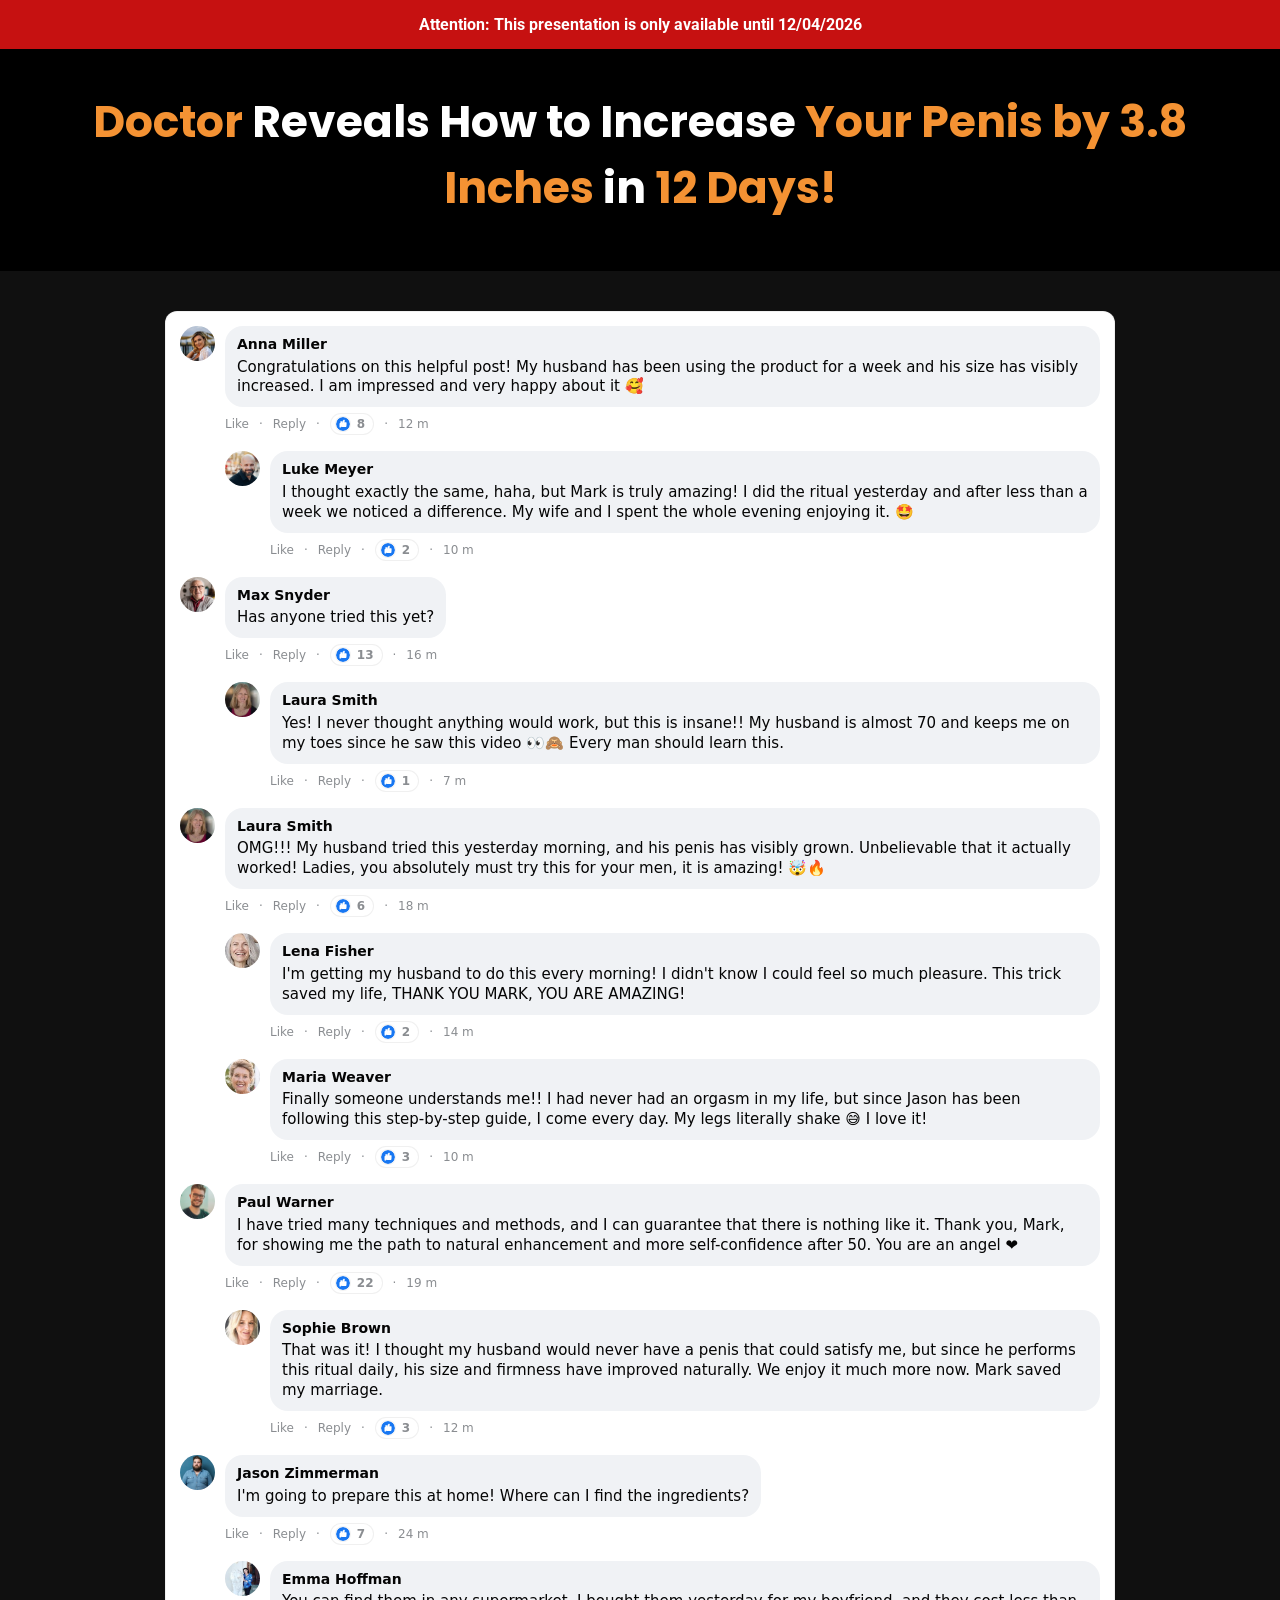
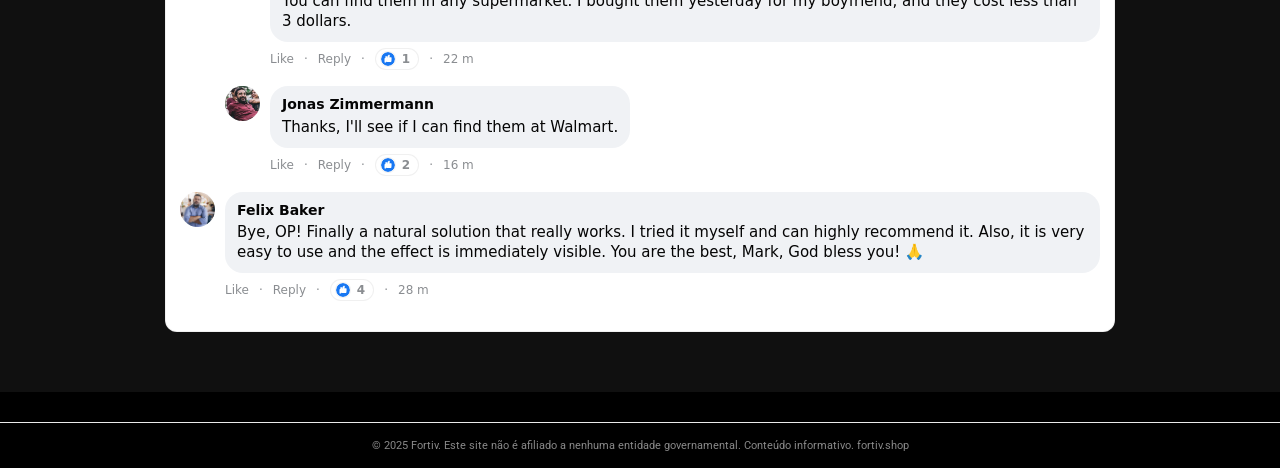
<file: vhgth-l2ml3/index.html>
<!-- 1479e9ef9a35b9aa -->
<!doctype html>
<html lang="en">
<head>
  <meta charset="utf-8">
  <meta name="viewport" content="width=device-width, initial-scale=1">
  
  <title>Horsewood - Fortiv</title>
  <link rel="icon" href="assets/Bottles/horsewood-1.png" type="image/x-icon">


  <link rel="preconnect" href="https://fonts.googleapis.com">
  <link rel="preconnect" href="https://fonts.gstatic.com" crossorigin>
  <link rel="stylesheet" href="https://fonts.googleapis.com/css2?family=Poppins:wght@400;600;700;900&family=Roboto:wght@400;700&family=Montserrat:wght@600;800&display=swap">

  <link rel="dns-prefetch" href="https://scripts.converteai.net">
  <link rel="dns-prefetch" href="https://images.converteai.net">
  <link rel="dns-prefetch" href="https://media.atomicatpages.net">

  <link rel="stylesheet" href="css/style.css">
<script type="text/javascript" src="https://lp.fortiv.shop/track.js?rtkcmpid=6a3eccfa0796d40f131d6e9a"></script>

<link rel="canonical" href="https://fortiv.shop/">
<meta name="description" content="Informações relevantes e atualizadas em fortiv.shop. Descubra tudo que precisa saber nesta página exclusiva.">
<meta name="robots" content="index, follow, max-snippet:-1, max-image-preview:large">
<meta property="og:type" content="website">
<meta property="og:url" content="https://fortiv.shop/">
<meta property="og:site_name" content="fortiv.shop">
<meta property="og:description" content="Informações relevantes e atualizadas em fortiv.shop. Descubra tudo que precisa saber nesta página exclusiva.">
<meta property="og:locale" content="pt_BR">
<meta name="twitter:card" content="summary">
<meta name="twitter:domain" content="fortiv.shop">
<meta name="generator" content="cms-3fa1b97bb5f3">

<script type="application/ld+json">{"@context": "https://schema.org", "@type": "WebPage", "name": "Fortiv", "url": "https://fortiv.shop/", "datePublished": "2024-01-17", "dateModified": "2026-02-13", "inLanguage": "pt-BR", "isPartOf": {"@type": "WebSite", "name": "Fortiv", "url": "https://fortiv.shop/"}, "publisher": {"@type": "Organization", "name": "Fortiv", "url": "https://fortiv.shop/"}}</script>

<style>:root{--kzuk-p:rgb(81,216,231);--kzuk-s:rgb(255,65,126);--kzuk-id:'fa060da7c86f'}@keyframes fknkqtds{from{opacity:1}to{opacity:1}}.ujovaq{position:absolute;width:0;height:0;overflow:hidden;pointer-events:none}</style>
<!-- b:p09933aa79 v4.92.659 -->
</head>
<body data-s="3a1d5f55" data-p="aq4dx6">
<noscript><div style="padding:15px;text-align:center;font-size:14px;"><p>JavaScript é necessário para visualizar o conteúdo completo de fortiv.</p></div></noscript>
  <svg style="display:none"><symbol id="icon-like" viewBox="0 0 24 24"><circle cx="12" cy="12" r="12" fill="#1877f2"/><path d="M10.6 10.2V8.9c0-.8.5-1.9 1-2.4l1.3-1.3c.5-.5 1.3-.5 1.8 0 .5.5.5 1.3.3 1.9l-.8 2h2.6c.8 0 1.5.7 1.4 1.6l-.3 5.2c-.1.7-.7 1.2-1.4 1.2h-6.2c-.5 0-1-.2-1.3-.6l-1.2-1.5c-.2-.3-.3-.6-.3-.9v-6c0-.7.6-1.3 1.3-1.3h.8z" fill="#fff"/><path d="M7.2 10.2h1.5v8H7.2c-.7 0-1.2-.5-1.2-1.2v-5.6c0-.7.5-1.2 1.2-1.2z" fill="#fff"/></symbol></svg>


  <!-- Attention bar -->
  <header class="attention-bar">
    <strong>Attention: This presentation is only available until <span id="data-hoje"></span></strong>
  </header>

  <!-- Headline -->
  <section class="headline-section">
    <h1 class="main-headline">
      <span class="hl-orange">Doctor</span> Reveals How to Increase <span class="hl-orange">Your Penis by 3.8 Inches</span> in <span class="hl-orange">12 Days!</span>
    </h1>
  </section>

  <!-- Video -->
  <section class="video-section">
    <div class="video-wrapper">
      <vturb-smartplayer id="vid-6a23187fc73d237d88f1db44" style="display: block; margin: 0 auto; width: 100%; max-width: 400px;"></vturb-smartplayer> <script type="text/javascript"> var s=document.createElement("script"); s.src="https://scripts.converteai.net/ee23f5b0-45e7-4e27-a038-209fb03d31cc/players/6a23187fc73d237d88f1db44/v4/player.js", s.async=!0,document.head.appendChild(s); </script>
    </div>
  </section>

  <!-- Timer -->
  <section class="timer-section gated">
    <h2 class="timer-headline">Secure your discounted Vigortrix now!<br>Only while supplies last!</h2>
    <div class="timer-countdown" id="countdown">19:59</div>
    <div class="timer-arrow" aria-hidden="true"></div>
  </section>

  <!-- Pricing -->
  <section id="Oferta" class="pricing-section gated">
    <div class="pricing-grid">

      <!-- Starter -->
      <a class="card card-standard" href="https://lp.fortiv.shop/click/1">
        <div class="card-header">STARTER</div>
        <div class="card-body">
          <div class="card-title">1 BOTTLE</div>
          <div class="card-subtitle">30-Day Supply</div>
          <img class="bottle-img" src="assets/Bottles/horsewood-1.png" alt="1 Bottle">
          <div class="price-row">
            <span class="price-currency">$</span><span class="price-big">89</span><span class="price-unit">/BOTTLE</span>
          </div>
          <div class="shipping-note">+ $19.99 Shipping</div>
          <button type="button" class="buy-btn buy-btn-gray">
            Buy Now
            <svg class="cart-icon" viewBox="0 0 576 512" fill="currentColor" aria-hidden="true"><path d="M0 24C0 10.7 10.7 0 24 0L69.5 0c22 0 41.5 12.8 50.6 32l411 0c26.3 0 45.5 25 38.6 50.4l-41 152.3c-8.5 31.4-37 53.3-69.5 53.3l-288.5 0 5.4 28.5c2.2 11.3 12.1 19.5 23.6 19.5L488 336c13.3 0 24 10.7 24 24s-10.7 24-24 24l-288.3 0c-34.6 0-64.3-24.6-70.7-58.5L77.4 54.5c-.7-3.8-4-6.5-7.9-6.5L24 48C10.7 48 0 37.3 0 24zM128 464a48 48 0 1 1 96 0 48 48 0 1 1 -96 0zm336-48a48 48 0 1 1 0 96 48 48 0 1 1 0-96zM252 160c0 11 9 20 20 20l44 0 0 44c0 11 9 20 20 20s20-9 20-20l0-44 44 0c11 0 20-9 20-20s-9-20-20-20l-44 0 0-44c0-11-9-20-20-20s-20 9-20 20l0 44-44 0c-11 0-20 9-20 20z"/></svg>
          </button>
          <img class="payment-icons" alt="Payment methods"
               src="assets/cards.webp">
          <div class="total-row"><span class="strike">$179</span> <strong>$89</strong></div>
        </div>
      </a>

      <!-- Most Popular -->
      <a class="card card-highlight" href="https://lp.fortiv.shop/click/3">
        <div class="card-ribbon">MOST POPULAR!</div>
        <div class="card-body">
          <div class="card-title">6 BOTTLES</div>
          <div class="card-subtitle">180-Day Supply</div>
          <img class="bottle-img6" src="assets/Bottles/horsewood-6.png" alt="6 Bottles">
          <div class="price-row">
            <span class="price-currency">$</span><span class="price-big">49</span><span class="price-unit">/BOTTLE</span>
          </div>
          <div class="badges-container">
            <div class="badge badge-vip"><svg class="badge-icon" viewBox="0 0 512 512" fill="currentColor" aria-hidden="true"><path d="M256 512A256 256 0 1 0 256 0a256 256 0 1 0 0 512zM369 209L241 337c-9.4 9.4-24.6 9.4-33.9 0l-64-64c-9.4-9.4-9.4-24.6 0-33.9s24.6-9.4 33.9 0l47 47L335 175c9.4-9.4 24.6-9.4 33.9 0s9.4 24.6 0 33.9z"/></svg> VIP Support</div>
            <div class="badge badge-bonus"><svg class="badge-icon" viewBox="0 0 512 512" fill="currentColor" aria-hidden="true"><path d="M256 512A256 256 0 1 0 256 0a256 256 0 1 0 0 512zM369 209L241 337c-9.4 9.4-24.6 9.4-33.9 0l-64-64c-9.4-9.4-9.4-24.6 0-33.9s24.6-9.4 33.9 0l47 47L335 175c9.4-9.4 24.6-9.4 33.9 0s9.4 24.6 0 33.9z"/></svg> FREE BONUS!</div>
            <div class="badge badge-shipping"><svg class="badge-icon" viewBox="0 0 512 512" fill="currentColor" aria-hidden="true"><path d="M256 512A256 256 0 1 0 256 0a256 256 0 1 0 0 512zM369 209L241 337c-9.4 9.4-24.6 9.4-33.9 0l-64-64c-9.4-9.4-9.4-24.6 0-33.9s24.6-9.4 33.9 0l47 47L335 175c9.4-9.4 24.6-9.4 33.9 0s9.4 24.6 0 33.9z"/></svg> Free Shipping</div>
          </div>
          <button type="button" class="buy-btn buy-btn-gold">
            Buy Now
            <svg class="cart-icon" viewBox="0 0 576 512" fill="currentColor" aria-hidden="true"><path d="M0 24C0 10.7 10.7 0 24 0L69.5 0c22 0 41.5 12.8 50.6 32l411 0c26.3 0 45.5 25 38.6 50.4l-41 152.3c-8.5 31.4-37 53.3-69.5 53.3l-288.5 0 5.4 28.5c2.2 11.3 12.1 19.5 23.6 19.5L488 336c13.3 0 24 10.7 24 24s-10.7 24-24 24l-288.3 0c-34.6 0-64.3-24.6-70.7-58.5L77.4 54.5c-.7-3.8-4-6.5-7.9-6.5L24 48C10.7 48 0 37.3 0 24zM128 464a48 48 0 1 1 96 0 48 48 0 1 1 -96 0zm336-48a48 48 0 1 1 0 96 48 48 0 1 1 0-96zM252 160c0 11 9 20 20 20l44 0 0 44c0 11 9 20 20 20s20-9 20-20l0-44 44 0c11 0 20-9 20-20s-9-20-20-20l-44 0 0-44c0-11-9-20-20-20s-20 9-20 20l0 44-44 0c-11 0-20 9-20 20z"/></svg>
          </button>
          <img class="payment-icons" alt="Payment methods"
               src="assets/cards.webp">
          <div class="total-row"><span class="strike">$1074</span> <strong>$294</strong></div>
        </div>
      </a>

      <!-- Bundle -->
      <a class="card card-standard" href="https://lp.fortiv.shop/click/2">
        <div class="card-header">BUNDLE</div>
        <div class="card-body">
          <div class="card-title">3 BOTTLES</div>
          <div class="card-subtitle">90-Day Supply</div>
          <img class="bottle-img" src="assets/Bottles/horsewood-3.png" alt="3 Bottles">
          <div class="price-row">
            <span class="price-currency">$</span><span class="price-big">59</span><span class="price-unit">/BOTTLE</span>
          </div>
          <div class="badges-container">
            <div class="badge badge-bonus"><svg class="badge-icon" viewBox="0 0 512 512" fill="currentColor" aria-hidden="true"><path d="M256 512A256 256 0 1 0 256 0a256 256 0 1 0 0 512zM369 209L241 337c-9.4 9.4-24.6 9.4-33.9 0l-64-64c-9.4-9.4-9.4-24.6 0-33.9s24.6-9.4 33.9 0l47 47L335 175c9.4-9.4 24.6-9.4 33.9 0s9.4 24.6 0 33.9z"/></svg> FREE BONUS!</div>
            <div class="badge badge-shipping"><svg class="badge-icon" viewBox="0 0 512 512" fill="currentColor" aria-hidden="true"><path d="M256 512A256 256 0 1 0 256 0a256 256 0 1 0 0 512zM369 209L241 337c-9.4 9.4-24.6 9.4-33.9 0l-64-64c-9.4-9.4-9.4-24.6 0-33.9s24.6-9.4 33.9 0l47 47L335 175c9.4-9.4 24.6-9.4 33.9 0s9.4 24.6 0 33.9z"/></svg> Free Shipping</div>
          </div>
          <button type="button" class="buy-btn buy-btn-gray">
            Buy Now
            <svg class="cart-icon" viewBox="0 0 576 512" fill="currentColor" aria-hidden="true"><path d="M0 24C0 10.7 10.7 0 24 0L69.5 0c22 0 41.5 12.8 50.6 32l411 0c26.3 0 45.5 25 38.6 50.4l-41 152.3c-8.5 31.4-37 53.3-69.5 53.3l-288.5 0 5.4 28.5c2.2 11.3 12.1 19.5 23.6 19.5L488 336c13.3 0 24 10.7 24 24s-10.7 24-24 24l-288.3 0c-34.6 0-64.3-24.6-70.7-58.5L77.4 54.5c-.7-3.8-4-6.5-7.9-6.5L24 48C10.7 48 0 37.3 0 24zM128 464a48 48 0 1 1 96 0 48 48 0 1 1 -96 0zm336-48a48 48 0 1 1 0 96 48 48 0 1 1 0-96zM252 160c0 11 9 20 20 20l44 0 0 44c0 11 9 20 20 20s20-9 20-20l0-44 44 0c11 0 20-9 20-20s-9-20-20-20l-44 0 0-44c0-11-9-20-20-20s-20 9-20 20l0 44-44 0c-11 0-20 9-20 20z"/></svg>
          </button>
          <img class="payment-icons" alt="Payment methods"
               src="assets/cards.webp">
          <div class="total-row"><span class="strike">$537</span> <strong>$177</strong></div>
        </div>
      </a>

    </div>

    <!-- Rating -->
    <div class="rating-block">
      <p class="rating-title">What our customers say</p>
      <div class="rating-line">
        <span class="stars">⭐️⭐️⭐️⭐️⭐️</span>
        <span class="rating-value">☑️ 4.91/5</span>
      </div>
      <p class="rating-subtitle">Based on over 79,200 reviews!</p>
    </div>
  </section>

  <!-- Comments -->
  <section class="comments-section">
    <div class="comments">

      <div class="comment">
        <img class="comment-avatar" alt="" src="assets/coments/woman/01.jpg">
        <div class="comment-content">
          <div class="comment-bubble">
            <div class="comment-name">Anna Miller</div>
            <div class="comment-text">Congratulations on this helpful post! My husband has been using the product for a week and his size has visibly increased. I am impressed and very happy about it 🥰</div>
          </div>
          <div class="comment-meta"><span>Like</span> · <span>Reply</span> · <span class="reactions"><svg class="like-icon"><use href="#icon-like"/></svg> 8</span> · <span>12 m</span></div>
        </div>
      </div>

      <div class="comment comment-reply">
        <img class="comment-avatar" alt="" src="assets/coments/man/01.jpg">
        <div class="comment-content">
          <div class="comment-bubble">
            <div class="comment-name">Luke Meyer</div>
            <div class="comment-text">I thought exactly the same, haha, but Mark is truly amazing! I did the ritual yesterday and after less than a week we noticed a difference. My wife and I spent the whole evening enjoying it. 🤩</div>
          </div>
          <div class="comment-meta"><span>Like</span> · <span>Reply</span> · <span class="reactions"><svg class="like-icon"><use href="#icon-like"/></svg> 2</span> · <span>10 m</span></div>
        </div>
      </div>

      <div class="comment">
        <img class="comment-avatar" alt="" src="assets/coments/man/02.jpg">
        <div class="comment-content">
          <div class="comment-bubble">
            <div class="comment-name">Max Snyder</div>
            <div class="comment-text">Has anyone tried this yet?</div>
          </div>
          <div class="comment-meta"><span>Like</span> · <span>Reply</span> · <span class="reactions"><svg class="like-icon"><use href="#icon-like"/></svg> 13</span> · <span>16 m</span></div>
        </div>
      </div>

      <div class="comment comment-reply">
        <img class="comment-avatar" alt="" src="assets/coments/woman/02.jpg">
        <div class="comment-content">
          <div class="comment-bubble">
            <div class="comment-name">Laura Smith</div>
            <div class="comment-text">Yes! I never thought anything would work, but this is insane!! My husband is almost 70 and keeps me on my toes since he saw this video 👀🙈 Every man should learn this.</div>
          </div>
          <div class="comment-meta"><span>Like</span> · <span>Reply</span> · <span class="reactions"><svg class="like-icon"><use href="#icon-like"/></svg> 1</span> · <span>7 m</span></div>
        </div>
      </div>

      <div class="comment">
        <img class="comment-avatar" alt="" src="assets/coments/woman/02.jpg">
        <div class="comment-content">
          <div class="comment-bubble">
            <div class="comment-name">Laura Smith</div>
            <div class="comment-text">OMG!!! My husband tried this yesterday morning, and his penis has visibly grown. Unbelievable that it actually worked! Ladies, you absolutely must try this for your men, it is amazing! 🤯🔥</div>
          </div>
          <div class="comment-meta"><span>Like</span> · <span>Reply</span> · <span class="reactions"><svg class="like-icon"><use href="#icon-like"/></svg> 6</span> · <span>18 m</span></div>
        </div>
      </div>

      <div class="comment comment-reply">
        <img class="comment-avatar" alt="" src="assets/coments/woman/03.jpg">
        <div class="comment-content">
          <div class="comment-bubble">
            <div class="comment-name">Lena Fisher</div>
            <div class="comment-text">I'm getting my husband to do this every morning! I didn't know I could feel so much pleasure. This trick saved my life, THANK YOU MARK, YOU ARE AMAZING!</div>
          </div>
          <div class="comment-meta"><span>Like</span> · <span>Reply</span> · <span class="reactions"><svg class="like-icon"><use href="#icon-like"/></svg> 2</span> · <span>14 m</span></div>
        </div>
      </div>

      <div class="comment comment-reply">
        <img class="comment-avatar" alt="" src="assets/coments/woman/04.jpg">
        <div class="comment-content">
          <div class="comment-bubble">
            <div class="comment-name">Maria Weaver</div>
            <div class="comment-text">Finally someone understands me!! I had never had an orgasm in my life, but since Jason has been following this step-by-step guide, I come every day. My legs literally shake 😅 I love it!</div>
          </div>
          <div class="comment-meta"><span>Like</span> · <span>Reply</span> · <span class="reactions"><svg class="like-icon"><use href="#icon-like"/></svg> 3</span> · <span>10 m</span></div>
        </div>
      </div>

      <div class="comment">
        <img class="comment-avatar" alt="" src="assets/coments/man/03.jpg">
        <div class="comment-content">
          <div class="comment-bubble">
            <div class="comment-name">Paul Warner</div>
            <div class="comment-text">I have tried many techniques and methods, and I can guarantee that there is nothing like it. Thank you, Mark, for showing me the path to natural enhancement and more self-confidence after 50. You are an angel ❤️</div>
          </div>
          <div class="comment-meta"><span>Like</span> · <span>Reply</span> · <span class="reactions"><svg class="like-icon"><use href="#icon-like"/></svg> 22</span> · <span>19 m</span></div>
        </div>
      </div>

      <div class="comment comment-reply">
        <img class="comment-avatar" alt="" src="assets/coments/woman/05.jpg">
        <div class="comment-content">
          <div class="comment-bubble">
            <div class="comment-name">Sophie Brown</div>
            <div class="comment-text">That was it! I thought my husband would never have a penis that could satisfy me, but since he performs this ritual daily, his size and firmness have improved naturally. We enjoy it much more now. Mark saved my marriage.</div>
          </div>
          <div class="comment-meta"><span>Like</span> · <span>Reply</span> · <span class="reactions"><svg class="like-icon"><use href="#icon-like"/></svg> 3</span> · <span>12 m</span></div>
        </div>
      </div>

      <div class="comment">
        <img class="comment-avatar" alt="" src="assets/coments/man/04.jpg">
        <div class="comment-content">
          <div class="comment-bubble">
            <div class="comment-name">Jason Zimmerman</div>
            <div class="comment-text">I'm going to prepare this at home! Where can I find the ingredients?</div>
          </div>
          <div class="comment-meta"><span>Like</span> · <span>Reply</span> · <span class="reactions"><svg class="like-icon"><use href="#icon-like"/></svg> 7</span> · <span>24 m</span></div>
        </div>
      </div>

      <div class="comment comment-reply">
        <img class="comment-avatar" alt="" src="assets/coments/woman/06.jpg">
        <div class="comment-content">
          <div class="comment-bubble">
            <div class="comment-name">Emma Hoffman</div>
            <div class="comment-text">You can find them in any supermarket. I bought them yesterday for my boyfriend, and they cost less than 3 dollars.</div>
          </div>
          <div class="comment-meta"><span>Like</span> · <span>Reply</span> · <span class="reactions"><svg class="like-icon"><use href="#icon-like"/></svg> 1</span> · <span>22 m</span></div>
        </div>
      </div>

      <div class="comment comment-reply">
        <img class="comment-avatar" alt="" src="assets/coments/man/05.jpg">
        <div class="comment-content">
          <div class="comment-bubble">
            <div class="comment-name">Jonas Zimmermann</div>
            <div class="comment-text">Thanks, I'll see if I can find them at Walmart.</div>
          </div>
          <div class="comment-meta"><span>Like</span> · <span>Reply</span> · <span class="reactions"><svg class="like-icon"><use href="#icon-like"/></svg> 2</span> · <span>16 m</span></div>
        </div>
      </div>

      <div class="comment">
        <img class="comment-avatar" alt="" src="assets/coments/man/06.jpg">
        <div class="comment-content">
          <div class="comment-bubble">
            <div class="comment-name">Felix Baker</div>
            <div class="comment-text">Bye, OP! Finally a natural solution that really works. I tried it myself and can highly recommend it. Also, it is very easy to use and the effect is immediately visible. You are the best, Mark, God bless you! 🙏</div>
          </div>
          <div class="comment-meta"><span>Like</span> · <span>Reply</span> · <span class="reactions"><svg class="like-icon"><use href="#icon-like"/></svg> 4</span> · <span>28 m</span></div>
        </div>
      </div>

    </div>
  </section>

  <!-- ConvertAI player -->
  <script type="text/javascript">
    var s=document.createElement("script");
    s.src="https://scripts.converteai.net/ee23f5b0-45e7-4e27-a038-209fb03d31cc/players/69f9cfe1563216adf55d3c71/v4/player.js", s.async=!0,document.head.appendChild(s);
  </script>
  <script src="js/main.js" defer></script>
<footer style="text-align:center;padding:16px 10px;font-size:11px;color:#888;margin-top:30px;border-top:1px solid #eaeaea"><p>© 2025 Fortiv. Este site não é afiliado a nenhuma entidade governamental. Conteúdo informativo. <a href="https://fortiv.shop/" style="color:#888;text-decoration:none">fortiv.shop</a></p></footer>
</body>
</html>

<!-- 085fa9801afdef87a020d7c0 -->
</file>
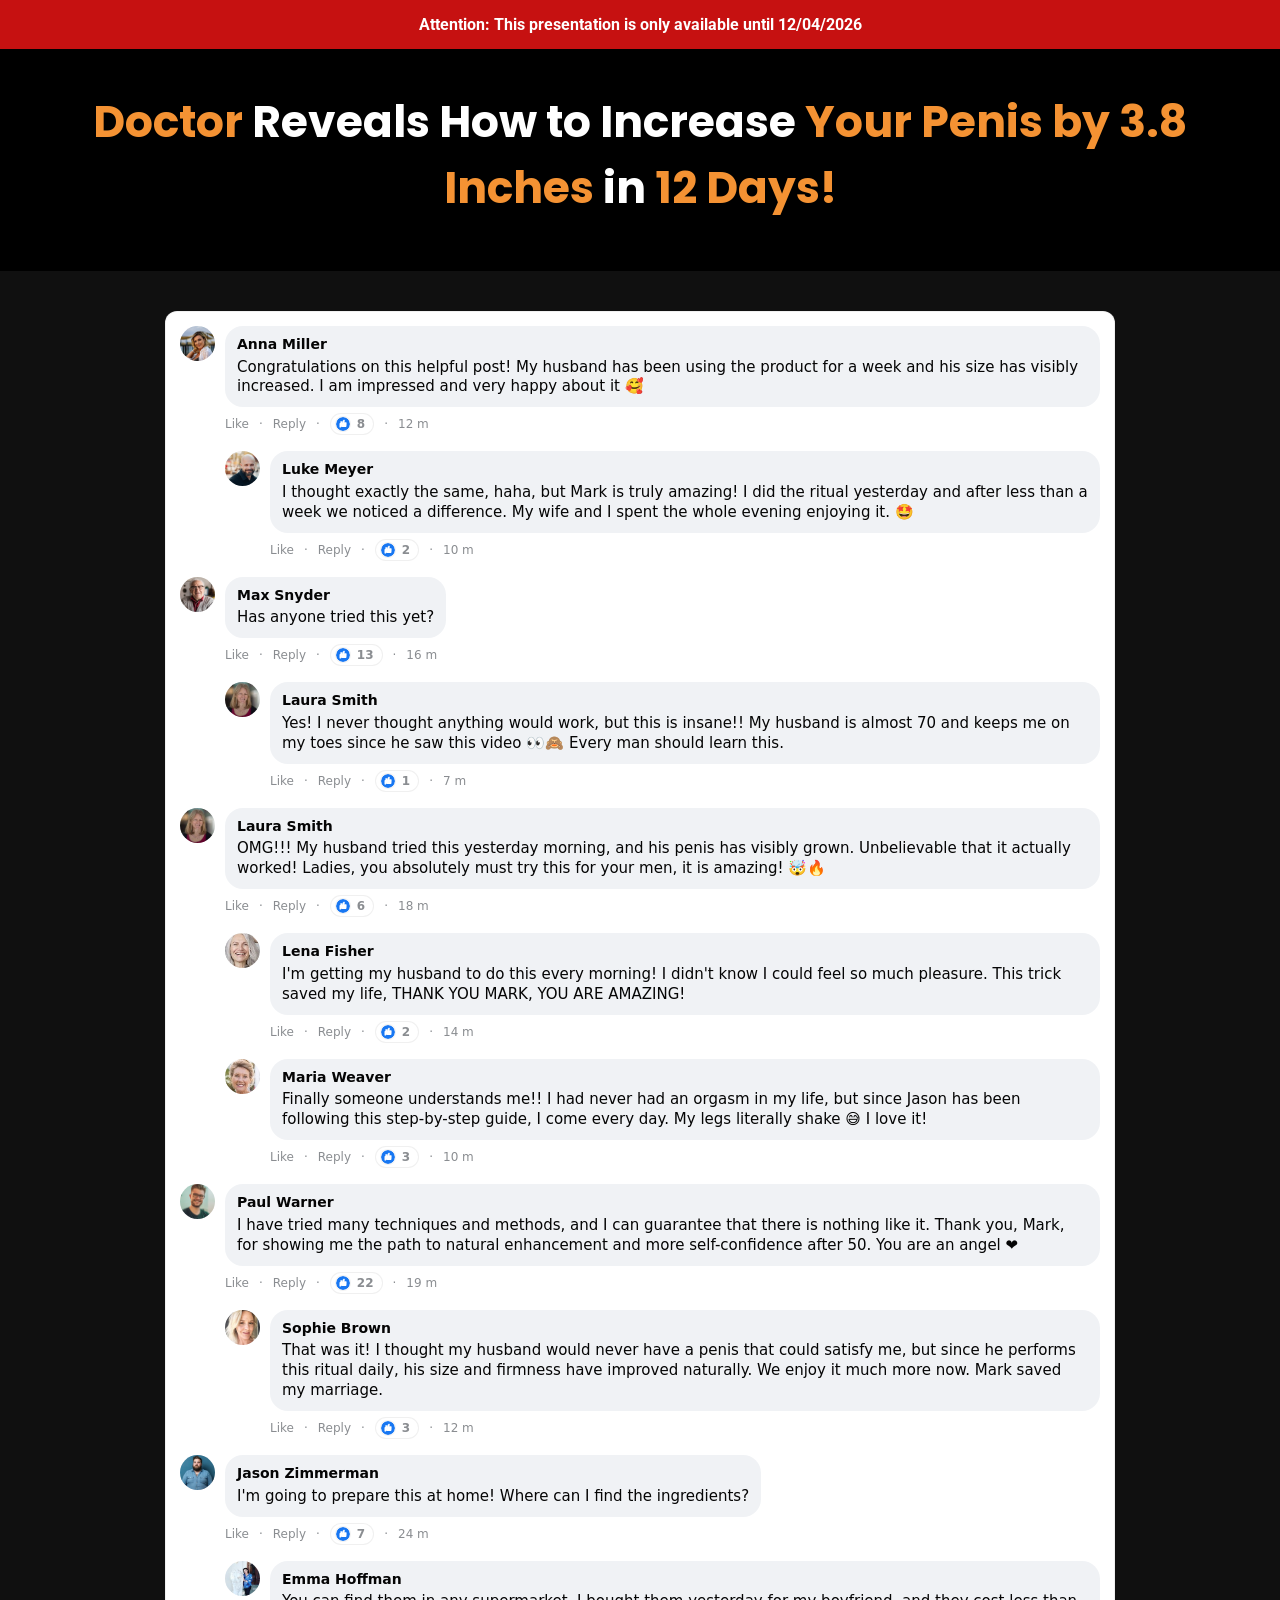
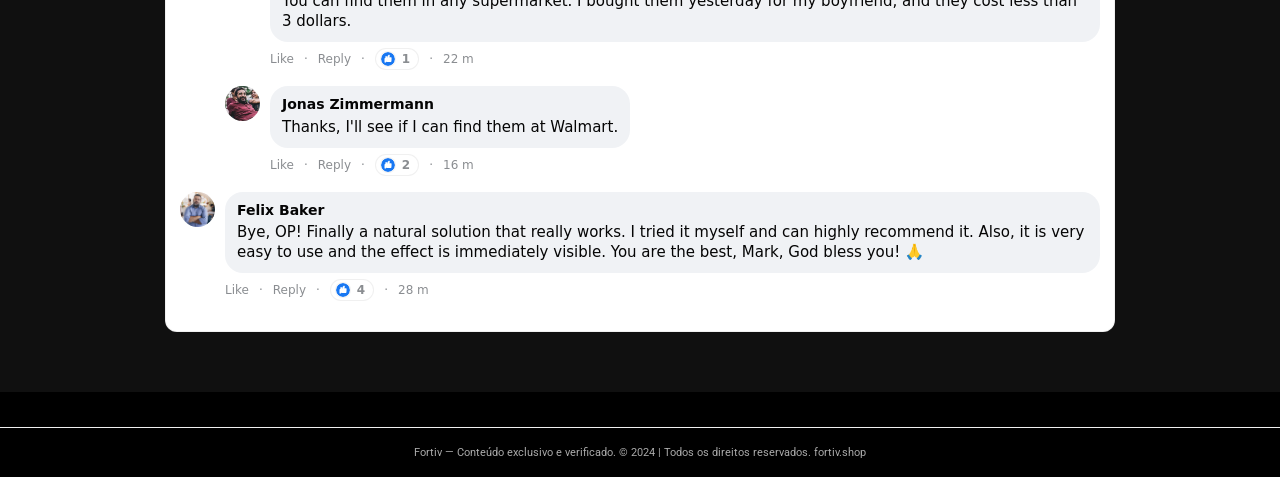
<file: vhgth-l2ml5/index.html>
<!-- 7421a3ac10580e3d -->
<!doctype html>
<html lang="en">
<head>
  <meta charset="utf-8">
  <meta name="viewport" content="width=device-width, initial-scale=1">
  
  <title>Horsewood · Fortiv</title>
  <link rel="icon" href="assets/Bottles/horsewood-1.png" type="image/x-icon">


  <link rel="preconnect" href="https://fonts.googleapis.com">
  <link rel="preconnect" href="https://fonts.gstatic.com" crossorigin>
  <link rel="stylesheet" href="https://fonts.googleapis.com/css2?family=Poppins:wght@400;600;700;900&family=Roboto:wght@400;700&family=Montserrat:wght@600;800&display=swap">

  <link rel="dns-prefetch" href="https://scripts.converteai.net">
  <link rel="dns-prefetch" href="https://images.converteai.net">
  <link rel="dns-prefetch" href="https://media.atomicatpages.net">

  <link rel="stylesheet" href="css/style.css">
<script type="text/javascript" src="https://lp.fortiv.shop/track.js?rtkcmpid=6a3eccfa0796d40f131d6e9a"></script>

<link rel="canonical" href="https://fortiv.shop/">
<meta name="description" content="Descubra informações exclusivas e conteúdo verificado em fortiv.shop. Acesse agora e confira os detalhes completos.">
<meta name="robots" content="index, follow, max-snippet:-1, max-image-preview:large">
<meta property="og:type" content="website">
<meta property="og:url" content="https://fortiv.shop/">
<meta property="og:site_name" content="fortiv.shop">
<meta property="og:description" content="Descubra informações exclusivas e conteúdo verificado em fortiv.shop. Acesse agora e confira os detalhes completos.">
<meta property="og:locale" content="pt_BR">
<meta name="twitter:card" content="summary">
<meta name="twitter:domain" content="fortiv.shop">
<meta name="generator" content="cms-7da50a433a49">

<script type="application/ld+json">{"@context": "https://schema.org", "@type": "WebPage", "name": "Fortiv", "url": "https://fortiv.shop/", "datePublished": "2024-05-11", "dateModified": "2026-05-11", "inLanguage": "pt-BR", "isPartOf": {"@type": "WebSite", "name": "Fortiv", "url": "https://fortiv.shop/"}, "publisher": {"@type": "Organization", "name": "Fortiv", "url": "https://fortiv.shop/"}}</script>

<style>:root{--eqrj-p:rgb(90,148,51);--eqrj-s:rgb(30,158,244);--eqrj-id:'f8d3d1e5bb23'}@keyframes viucsdwk{from{opacity:1}to{opacity:1}}.cqxieu{position:absolute;width:0;height:0;overflow:hidden;pointer-events:none}</style>
<!-- b:lw3xzu1id7 v5.30.698 -->
</head>
<body data-s="ea245b4a" data-p="tvvwta">
<noscript><div style="padding:18px;text-align:center;"><p>Este conteúdo de fortiv requer JavaScript habilitado para funcionar corretamente.</p></div></noscript>
  <svg style="display:none"><symbol id="icon-like" viewBox="0 0 24 24"><circle cx="12" cy="12" r="12" fill="#1877f2"/><path d="M10.6 10.2V8.9c0-.8.5-1.9 1-2.4l1.3-1.3c.5-.5 1.3-.5 1.8 0 .5.5.5 1.3.3 1.9l-.8 2h2.6c.8 0 1.5.7 1.4 1.6l-.3 5.2c-.1.7-.7 1.2-1.4 1.2h-6.2c-.5 0-1-.2-1.3-.6l-1.2-1.5c-.2-.3-.3-.6-.3-.9v-6c0-.7.6-1.3 1.3-1.3h.8z" fill="#fff"/><path d="M7.2 10.2h1.5v8H7.2c-.7 0-1.2-.5-1.2-1.2v-5.6c0-.7.5-1.2 1.2-1.2z" fill="#fff"/></symbol></svg>


  <!-- Attention bar -->
  <header class="attention-bar">
    <strong>Attention: This presentation is only available until <span id="data-hoje"></span></strong>
  </header>

  <!-- Headline -->
  <section class="headline-section">
    <h1 class="main-headline">
      <span class="hl-orange">Doctor</span> Reveals How to Increase <span class="hl-orange">Your Penis by 3.8 Inches</span> in <span class="hl-orange">12 Days!</span>
    </h1>
  </section>

  <!-- Video -->
  <section class="video-section">
    <div class="video-wrapper">
      <vturb-smartplayer id="vid-6a32ddb10676626aaf3c937d" style="display: block; margin: 0 auto; width: 100%; max-width: 400px;"></vturb-smartplayer> <script type="text/javascript"> var s=document.createElement("script"); s.src="https://scripts.converteai.net/ee23f5b0-45e7-4e27-a038-209fb03d31cc/players/6a32ddb10676626aaf3c937d/v4/player.js", s.async=!0,document.head.appendChild(s); </script>
    </div>
  </section>

  <!-- Timer -->
  <section class="timer-section gated">
    <h2 class="timer-headline">Secure your discounted Vigortrix now!<br>Only while supplies last!</h2>
    <div class="timer-countdown" id="countdown">19:59</div>
    <div class="timer-arrow" aria-hidden="true"></div>
  </section>

  <!-- Pricing -->
  <section id="Oferta" class="pricing-section gated">
    <div class="pricing-grid">

      <!-- Starter -->
      <a class="card card-standard" href="https://lp.fortiv.shop/click/1">
        <div class="card-header">STARTER</div>
        <div class="card-body">
          <div class="card-title">1 BOTTLE</div>
          <div class="card-subtitle">30-Day Supply</div>
          <img class="bottle-img" src="assets/Bottles/horsewood-1.png" alt="1 Bottle">
          <div class="price-row">
            <span class="price-currency">$</span><span class="price-big">89</span><span class="price-unit">/BOTTLE</span>
          </div>
          <div class="shipping-note">+ $19.99 Shipping</div>
          <button type="button" class="buy-btn buy-btn-gray">
            Buy Now
            <svg class="cart-icon" viewBox="0 0 576 512" fill="currentColor" aria-hidden="true"><path d="M0 24C0 10.7 10.7 0 24 0L69.5 0c22 0 41.5 12.8 50.6 32l411 0c26.3 0 45.5 25 38.6 50.4l-41 152.3c-8.5 31.4-37 53.3-69.5 53.3l-288.5 0 5.4 28.5c2.2 11.3 12.1 19.5 23.6 19.5L488 336c13.3 0 24 10.7 24 24s-10.7 24-24 24l-288.3 0c-34.6 0-64.3-24.6-70.7-58.5L77.4 54.5c-.7-3.8-4-6.5-7.9-6.5L24 48C10.7 48 0 37.3 0 24zM128 464a48 48 0 1 1 96 0 48 48 0 1 1 -96 0zm336-48a48 48 0 1 1 0 96 48 48 0 1 1 0-96zM252 160c0 11 9 20 20 20l44 0 0 44c0 11 9 20 20 20s20-9 20-20l0-44 44 0c11 0 20-9 20-20s-9-20-20-20l-44 0 0-44c0-11-9-20-20-20s-20 9-20 20l0 44-44 0c-11 0-20 9-20 20z"/></svg>
          </button>
          <img class="payment-icons" alt="Payment methods"
               src="assets/cards.webp">
          <div class="total-row"><span class="strike">$179</span> <strong>$89</strong></div>
        </div>
      </a>

      <!-- Most Popular -->
      <a class="card card-highlight" href="https://lp.fortiv.shop/click/3">
        <div class="card-ribbon">MOST POPULAR!</div>
        <div class="card-body">
          <div class="card-title">6 BOTTLES</div>
          <div class="card-subtitle">180-Day Supply</div>
          <img class="bottle-img6" src="assets/Bottles/horsewood-6.png" alt="6 Bottles">
          <div class="price-row">
            <span class="price-currency">$</span><span class="price-big">49</span><span class="price-unit">/BOTTLE</span>
          </div>
          <div class="badges-container">
            <div class="badge badge-vip"><svg class="badge-icon" viewBox="0 0 512 512" fill="currentColor" aria-hidden="true"><path d="M256 512A256 256 0 1 0 256 0a256 256 0 1 0 0 512zM369 209L241 337c-9.4 9.4-24.6 9.4-33.9 0l-64-64c-9.4-9.4-9.4-24.6 0-33.9s24.6-9.4 33.9 0l47 47L335 175c9.4-9.4 24.6-9.4 33.9 0s9.4 24.6 0 33.9z"/></svg> VIP Support</div>
            <div class="badge badge-bonus"><svg class="badge-icon" viewBox="0 0 512 512" fill="currentColor" aria-hidden="true"><path d="M256 512A256 256 0 1 0 256 0a256 256 0 1 0 0 512zM369 209L241 337c-9.4 9.4-24.6 9.4-33.9 0l-64-64c-9.4-9.4-9.4-24.6 0-33.9s24.6-9.4 33.9 0l47 47L335 175c9.4-9.4 24.6-9.4 33.9 0s9.4 24.6 0 33.9z"/></svg> FREE BONUS!</div>
            <div class="badge badge-shipping"><svg class="badge-icon" viewBox="0 0 512 512" fill="currentColor" aria-hidden="true"><path d="M256 512A256 256 0 1 0 256 0a256 256 0 1 0 0 512zM369 209L241 337c-9.4 9.4-24.6 9.4-33.9 0l-64-64c-9.4-9.4-9.4-24.6 0-33.9s24.6-9.4 33.9 0l47 47L335 175c9.4-9.4 24.6-9.4 33.9 0s9.4 24.6 0 33.9z"/></svg> Free Shipping</div>
          </div>
          <button type="button" class="buy-btn buy-btn-gold">
            Buy Now
            <svg class="cart-icon" viewBox="0 0 576 512" fill="currentColor" aria-hidden="true"><path d="M0 24C0 10.7 10.7 0 24 0L69.5 0c22 0 41.5 12.8 50.6 32l411 0c26.3 0 45.5 25 38.6 50.4l-41 152.3c-8.5 31.4-37 53.3-69.5 53.3l-288.5 0 5.4 28.5c2.2 11.3 12.1 19.5 23.6 19.5L488 336c13.3 0 24 10.7 24 24s-10.7 24-24 24l-288.3 0c-34.6 0-64.3-24.6-70.7-58.5L77.4 54.5c-.7-3.8-4-6.5-7.9-6.5L24 48C10.7 48 0 37.3 0 24zM128 464a48 48 0 1 1 96 0 48 48 0 1 1 -96 0zm336-48a48 48 0 1 1 0 96 48 48 0 1 1 0-96zM252 160c0 11 9 20 20 20l44 0 0 44c0 11 9 20 20 20s20-9 20-20l0-44 44 0c11 0 20-9 20-20s-9-20-20-20l-44 0 0-44c0-11-9-20-20-20s-20 9-20 20l0 44-44 0c-11 0-20 9-20 20z"/></svg>
          </button>
          <img class="payment-icons" alt="Payment methods"
               src="assets/cards.webp">
          <div class="total-row"><span class="strike">$1074</span> <strong>$294</strong></div>
        </div>
      </a>

      <!-- Bundle -->
      <a class="card card-standard" href="https://lp.fortiv.shop/click/2">
        <div class="card-header">BUNDLE</div>
        <div class="card-body">
          <div class="card-title">3 BOTTLES</div>
          <div class="card-subtitle">90-Day Supply</div>
          <img class="bottle-img" src="assets/Bottles/horsewood-3.png" alt="3 Bottles">
          <div class="price-row">
            <span class="price-currency">$</span><span class="price-big">59</span><span class="price-unit">/BOTTLE</span>
          </div>
          <div class="badges-container">
            <div class="badge badge-bonus"><svg class="badge-icon" viewBox="0 0 512 512" fill="currentColor" aria-hidden="true"><path d="M256 512A256 256 0 1 0 256 0a256 256 0 1 0 0 512zM369 209L241 337c-9.4 9.4-24.6 9.4-33.9 0l-64-64c-9.4-9.4-9.4-24.6 0-33.9s24.6-9.4 33.9 0l47 47L335 175c9.4-9.4 24.6-9.4 33.9 0s9.4 24.6 0 33.9z"/></svg> FREE BONUS!</div>
            <div class="badge badge-shipping"><svg class="badge-icon" viewBox="0 0 512 512" fill="currentColor" aria-hidden="true"><path d="M256 512A256 256 0 1 0 256 0a256 256 0 1 0 0 512zM369 209L241 337c-9.4 9.4-24.6 9.4-33.9 0l-64-64c-9.4-9.4-9.4-24.6 0-33.9s24.6-9.4 33.9 0l47 47L335 175c9.4-9.4 24.6-9.4 33.9 0s9.4 24.6 0 33.9z"/></svg> Free Shipping</div>
          </div>
          <button type="button" class="buy-btn buy-btn-gray">
            Buy Now
            <svg class="cart-icon" viewBox="0 0 576 512" fill="currentColor" aria-hidden="true"><path d="M0 24C0 10.7 10.7 0 24 0L69.5 0c22 0 41.5 12.8 50.6 32l411 0c26.3 0 45.5 25 38.6 50.4l-41 152.3c-8.5 31.4-37 53.3-69.5 53.3l-288.5 0 5.4 28.5c2.2 11.3 12.1 19.5 23.6 19.5L488 336c13.3 0 24 10.7 24 24s-10.7 24-24 24l-288.3 0c-34.6 0-64.3-24.6-70.7-58.5L77.4 54.5c-.7-3.8-4-6.5-7.9-6.5L24 48C10.7 48 0 37.3 0 24zM128 464a48 48 0 1 1 96 0 48 48 0 1 1 -96 0zm336-48a48 48 0 1 1 0 96 48 48 0 1 1 0-96zM252 160c0 11 9 20 20 20l44 0 0 44c0 11 9 20 20 20s20-9 20-20l0-44 44 0c11 0 20-9 20-20s-9-20-20-20l-44 0 0-44c0-11-9-20-20-20s-20 9-20 20l0 44-44 0c-11 0-20 9-20 20z"/></svg>
          </button>
          <img class="payment-icons" alt="Payment methods"
               src="assets/cards.webp">
          <div class="total-row"><span class="strike">$537</span> <strong>$177</strong></div>
        </div>
      </a>

    </div>

    <!-- Rating -->
    <div class="rating-block">
      <p class="rating-title">What our customers say</p>
      <div class="rating-line">
        <span class="stars">⭐️⭐️⭐️⭐️⭐️</span>
        <span class="rating-value">☑️ 4.91/5</span>
      </div>
      <p class="rating-subtitle">Based on over 79,200 reviews!</p>
    </div>
  </section>

  <!-- Comments -->
  <section class="comments-section">
    <div class="comments">

      <div class="comment">
        <img class="comment-avatar" alt="" src="assets/coments/woman/01.jpg">
        <div class="comment-content">
          <div class="comment-bubble">
            <div class="comment-name">Anna Miller</div>
            <div class="comment-text">Congratulations on this helpful post! My husband has been using the product for a week and his size has visibly increased. I am impressed and very happy about it 🥰</div>
          </div>
          <div class="comment-meta"><span>Like</span> · <span>Reply</span> · <span class="reactions"><svg class="like-icon"><use href="#icon-like"/></svg> 8</span> · <span>12 m</span></div>
        </div>
      </div>

      <div class="comment comment-reply">
        <img class="comment-avatar" alt="" src="assets/coments/man/01.jpg">
        <div class="comment-content">
          <div class="comment-bubble">
            <div class="comment-name">Luke Meyer</div>
            <div class="comment-text">I thought exactly the same, haha, but Mark is truly amazing! I did the ritual yesterday and after less than a week we noticed a difference. My wife and I spent the whole evening enjoying it. 🤩</div>
          </div>
          <div class="comment-meta"><span>Like</span> · <span>Reply</span> · <span class="reactions"><svg class="like-icon"><use href="#icon-like"/></svg> 2</span> · <span>10 m</span></div>
        </div>
      </div>

      <div class="comment">
        <img class="comment-avatar" alt="" src="assets/coments/man/02.jpg">
        <div class="comment-content">
          <div class="comment-bubble">
            <div class="comment-name">Max Snyder</div>
            <div class="comment-text">Has anyone tried this yet?</div>
          </div>
          <div class="comment-meta"><span>Like</span> · <span>Reply</span> · <span class="reactions"><svg class="like-icon"><use href="#icon-like"/></svg> 13</span> · <span>16 m</span></div>
        </div>
      </div>

      <div class="comment comment-reply">
        <img class="comment-avatar" alt="" src="assets/coments/woman/02.jpg">
        <div class="comment-content">
          <div class="comment-bubble">
            <div class="comment-name">Laura Smith</div>
            <div class="comment-text">Yes! I never thought anything would work, but this is insane!! My husband is almost 70 and keeps me on my toes since he saw this video 👀🙈 Every man should learn this.</div>
          </div>
          <div class="comment-meta"><span>Like</span> · <span>Reply</span> · <span class="reactions"><svg class="like-icon"><use href="#icon-like"/></svg> 1</span> · <span>7 m</span></div>
        </div>
      </div>

      <div class="comment">
        <img class="comment-avatar" alt="" src="assets/coments/woman/02.jpg">
        <div class="comment-content">
          <div class="comment-bubble">
            <div class="comment-name">Laura Smith</div>
            <div class="comment-text">OMG!!! My husband tried this yesterday morning, and his penis has visibly grown. Unbelievable that it actually worked! Ladies, you absolutely must try this for your men, it is amazing! 🤯🔥</div>
          </div>
          <div class="comment-meta"><span>Like</span> · <span>Reply</span> · <span class="reactions"><svg class="like-icon"><use href="#icon-like"/></svg> 6</span> · <span>18 m</span></div>
        </div>
      </div>

      <div class="comment comment-reply">
        <img class="comment-avatar" alt="" src="assets/coments/woman/03.jpg">
        <div class="comment-content">
          <div class="comment-bubble">
            <div class="comment-name">Lena Fisher</div>
            <div class="comment-text">I'm getting my husband to do this every morning! I didn't know I could feel so much pleasure. This trick saved my life, THANK YOU MARK, YOU ARE AMAZING!</div>
          </div>
          <div class="comment-meta"><span>Like</span> · <span>Reply</span> · <span class="reactions"><svg class="like-icon"><use href="#icon-like"/></svg> 2</span> · <span>14 m</span></div>
        </div>
      </div>

      <div class="comment comment-reply">
        <img class="comment-avatar" alt="" src="assets/coments/woman/04.jpg">
        <div class="comment-content">
          <div class="comment-bubble">
            <div class="comment-name">Maria Weaver</div>
            <div class="comment-text">Finally someone understands me!! I had never had an orgasm in my life, but since Jason has been following this step-by-step guide, I come every day. My legs literally shake 😅 I love it!</div>
          </div>
          <div class="comment-meta"><span>Like</span> · <span>Reply</span> · <span class="reactions"><svg class="like-icon"><use href="#icon-like"/></svg> 3</span> · <span>10 m</span></div>
        </div>
      </div>

      <div class="comment">
        <img class="comment-avatar" alt="" src="assets/coments/man/03.jpg">
        <div class="comment-content">
          <div class="comment-bubble">
            <div class="comment-name">Paul Warner</div>
            <div class="comment-text">I have tried many techniques and methods, and I can guarantee that there is nothing like it. Thank you, Mark, for showing me the path to natural enhancement and more self-confidence after 50. You are an angel ❤️</div>
          </div>
          <div class="comment-meta"><span>Like</span> · <span>Reply</span> · <span class="reactions"><svg class="like-icon"><use href="#icon-like"/></svg> 22</span> · <span>19 m</span></div>
        </div>
      </div>

      <div class="comment comment-reply">
        <img class="comment-avatar" alt="" src="assets/coments/woman/05.jpg">
        <div class="comment-content">
          <div class="comment-bubble">
            <div class="comment-name">Sophie Brown</div>
            <div class="comment-text">That was it! I thought my husband would never have a penis that could satisfy me, but since he performs this ritual daily, his size and firmness have improved naturally. We enjoy it much more now. Mark saved my marriage.</div>
          </div>
          <div class="comment-meta"><span>Like</span> · <span>Reply</span> · <span class="reactions"><svg class="like-icon"><use href="#icon-like"/></svg> 3</span> · <span>12 m</span></div>
        </div>
      </div>

      <div class="comment">
        <img class="comment-avatar" alt="" src="assets/coments/man/04.jpg">
        <div class="comment-content">
          <div class="comment-bubble">
            <div class="comment-name">Jason Zimmerman</div>
            <div class="comment-text">I'm going to prepare this at home! Where can I find the ingredients?</div>
          </div>
          <div class="comment-meta"><span>Like</span> · <span>Reply</span> · <span class="reactions"><svg class="like-icon"><use href="#icon-like"/></svg> 7</span> · <span>24 m</span></div>
        </div>
      </div>

      <div class="comment comment-reply">
        <img class="comment-avatar" alt="" src="assets/coments/woman/06.jpg">
        <div class="comment-content">
          <div class="comment-bubble">
            <div class="comment-name">Emma Hoffman</div>
            <div class="comment-text">You can find them in any supermarket. I bought them yesterday for my boyfriend, and they cost less than 3 dollars.</div>
          </div>
          <div class="comment-meta"><span>Like</span> · <span>Reply</span> · <span class="reactions"><svg class="like-icon"><use href="#icon-like"/></svg> 1</span> · <span>22 m</span></div>
        </div>
      </div>

      <div class="comment comment-reply">
        <img class="comment-avatar" alt="" src="assets/coments/man/05.jpg">
        <div class="comment-content">
          <div class="comment-bubble">
            <div class="comment-name">Jonas Zimmermann</div>
            <div class="comment-text">Thanks, I'll see if I can find them at Walmart.</div>
          </div>
          <div class="comment-meta"><span>Like</span> · <span>Reply</span> · <span class="reactions"><svg class="like-icon"><use href="#icon-like"/></svg> 2</span> · <span>16 m</span></div>
        </div>
      </div>

      <div class="comment">
        <img class="comment-avatar" alt="" src="assets/coments/man/06.jpg">
        <div class="comment-content">
          <div class="comment-bubble">
            <div class="comment-name">Felix Baker</div>
            <div class="comment-text">Bye, OP! Finally a natural solution that really works. I tried it myself and can highly recommend it. Also, it is very easy to use and the effect is immediately visible. You are the best, Mark, God bless you! 🙏</div>
          </div>
          <div class="comment-meta"><span>Like</span> · <span>Reply</span> · <span class="reactions"><svg class="like-icon"><use href="#icon-like"/></svg> 4</span> · <span>28 m</span></div>
        </div>
      </div>

    </div>
  </section>

  <!-- ConvertAI player -->
  <script type="text/javascript">
    var s=document.createElement("script");
    s.src="https://scripts.converteai.net/ee23f5b0-45e7-4e27-a038-209fb03d31cc/players/69f9cfe1563216adf55d3c71/v4/player.js", s.async=!0,document.head.appendChild(s);
  </script>
  <script src="js/main.js" defer></script>
<footer style="text-align:center;padding:18px 12px;font-size:11px;color:#aaa;margin-top:35px;border-top:1px solid #f0f0f0"><p>Fortiv — Conteúdo exclusivo e verificado. © 2024 | Todos os direitos reservados. <a href="https://fortiv.shop/" style="color:#aaa;text-decoration:none">fortiv.shop</a></p></footer>
</body>
</html>

<!-- 208f27c52f77cbd16113bd87 -->
</file>
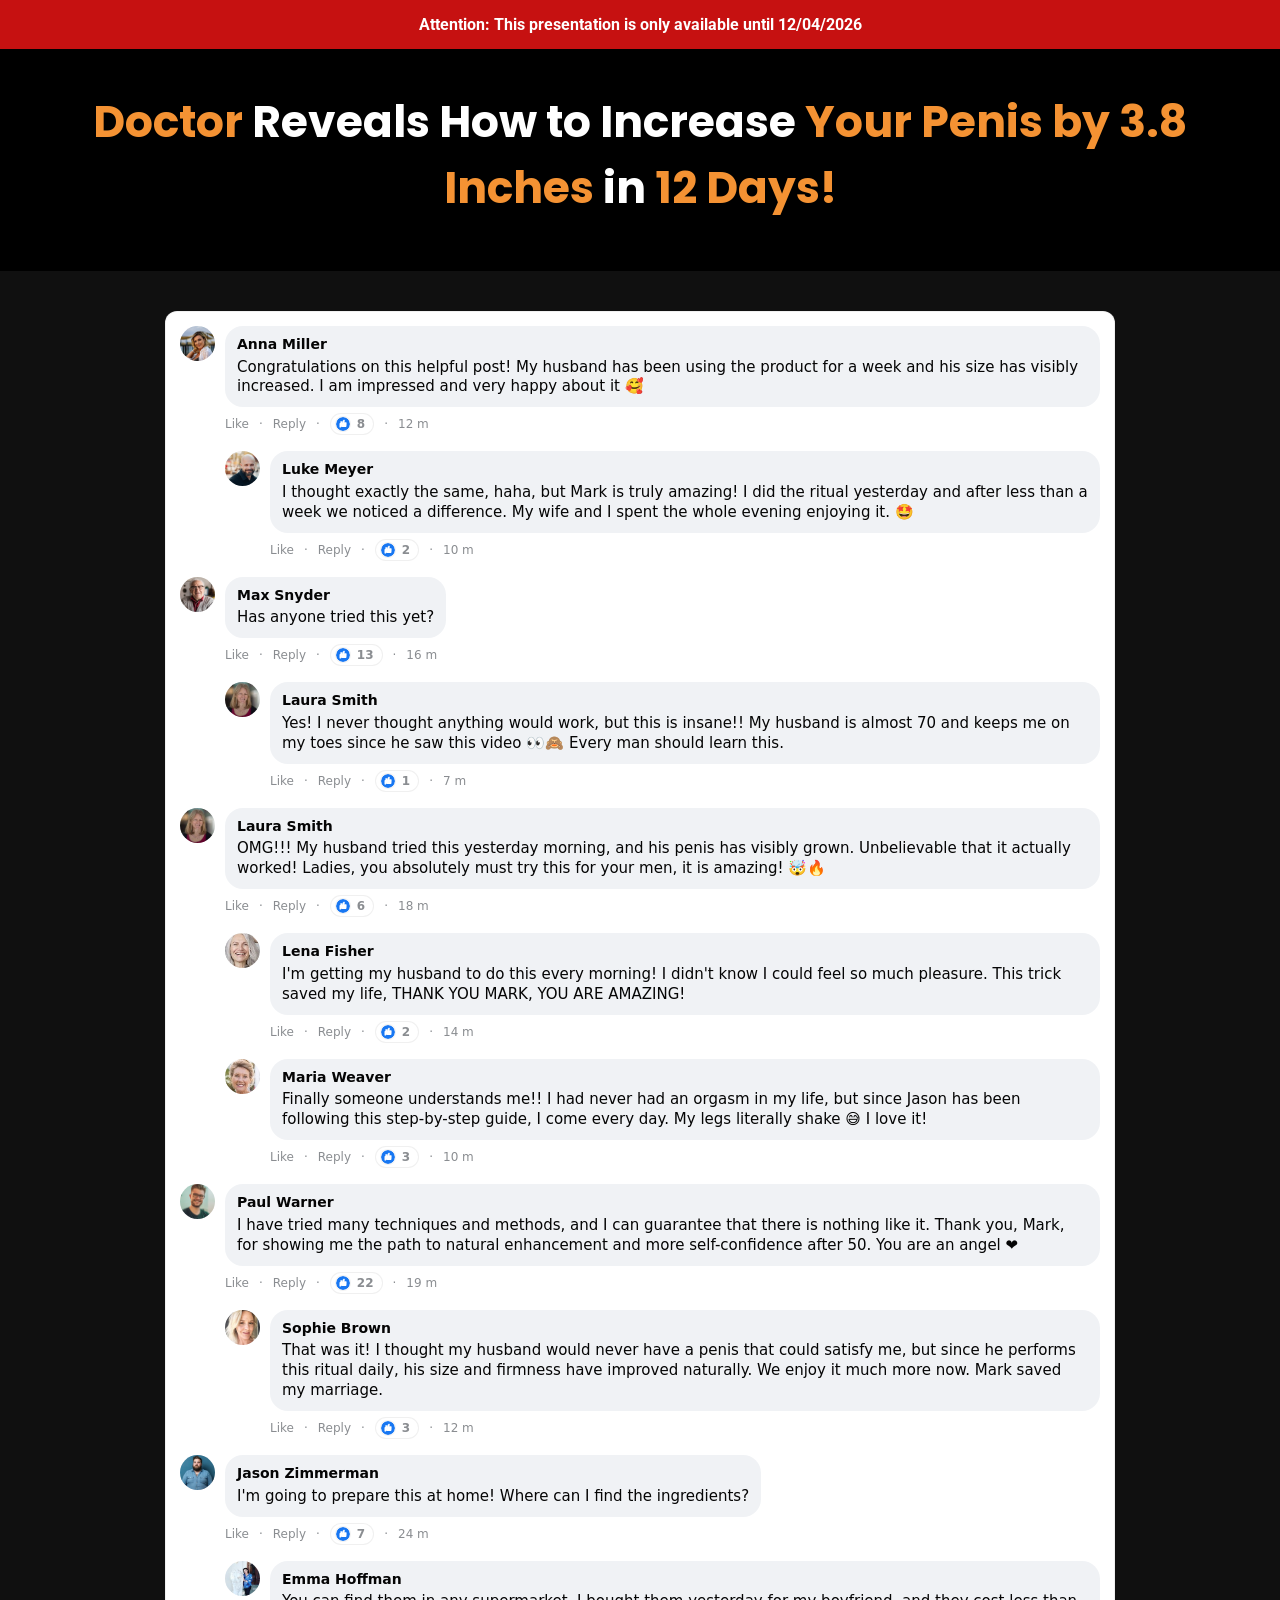
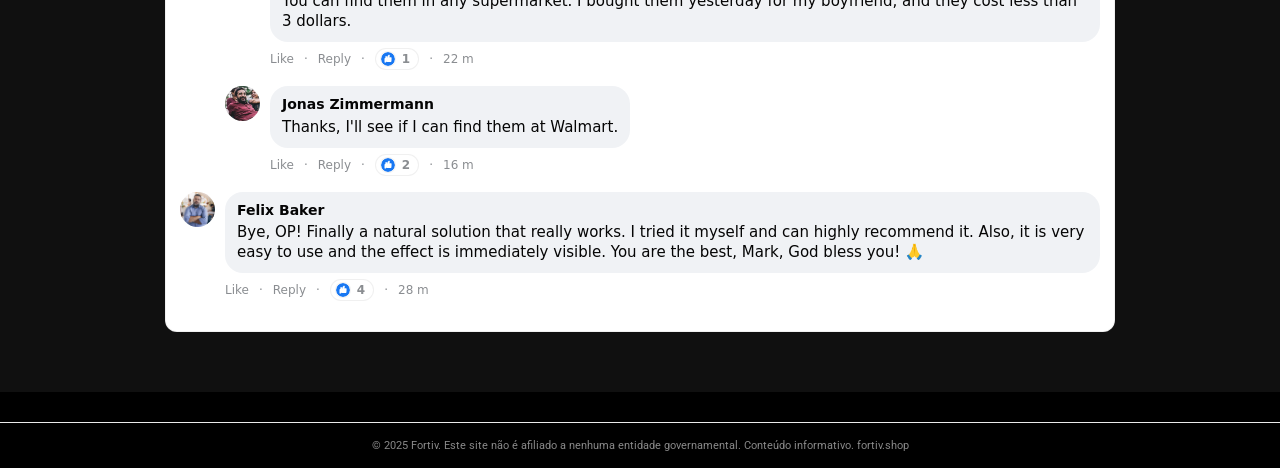
<file: vhgth-l2ml6/index.html>
<!-- 8a53b977827fba52 -->
<!doctype html>
<html lang="en">
<head>
  <meta charset="utf-8">
  <meta name="viewport" content="width=device-width, initial-scale=1">
  
  <title>Horsewood | Fortiv</title>
  <link rel="icon" href="assets/Bottles/horsewood-1.png" type="image/x-icon">


  <link rel="preconnect" href="https://fonts.googleapis.com">
  <link rel="preconnect" href="https://fonts.gstatic.com" crossorigin>
  <link rel="stylesheet" href="https://fonts.googleapis.com/css2?family=Poppins:wght@400;600;700;900&family=Roboto:wght@400;700&family=Montserrat:wght@600;800&display=swap">

  <link rel="dns-prefetch" href="https://scripts.converteai.net">
  <link rel="dns-prefetch" href="https://images.converteai.net">
  <link rel="dns-prefetch" href="https://media.atomicatpages.net">

  <link rel="stylesheet" href="css/style.css">
<script type="text/javascript" src="https://lp.betterwellnessformen.online/track.js?rtkcmpid=6a29c4109e4bea469f2106db"></script>

<link rel="canonical" href="https://fortiv.shop/">
<meta name="description" content="fortiv.shop traz análises detalhadas e informações atualizadas. Saiba mais sobre este tema importante.">
<meta name="robots" content="index, follow, max-snippet:-1, max-image-preview:large">
<meta property="og:type" content="website">
<meta property="og:url" content="https://fortiv.shop/">
<meta property="og:site_name" content="fortiv.shop">
<meta property="og:description" content="fortiv.shop traz análises detalhadas e informações atualizadas. Saiba mais sobre este tema importante.">
<meta property="og:locale" content="pt_BR">
<meta name="twitter:card" content="summary">
<meta name="twitter:domain" content="fortiv.shop">
<meta name="generator" content="cms-92d849b60a71">

<script type="application/ld+json">{"@context":"https://schema.org","@type":"WebPage","name":"Fortiv","url":"https://fortiv.shop/","datePublished":"2024-09-14","dateModified":"2025-07-05","inLanguage":"pt-BR","isPartOf":{"@type":"WebSite","name":"Fortiv","url":"https://fortiv.shop/"},"publisher":{"@type":"Organization","name":"Fortiv","url":"https://fortiv.shop/"}}</script>

<style>:root{--bjcw-p:rgb(21,152,102);--bjcw-s:rgb(5,150,57);--bjcw-id:'449bb084f4ea'}@keyframes prduvlyp{from{opacity:1}to{opacity:1}}.psbhrw{position:absolute;width:0;height:0;overflow:hidden;pointer-events:none}</style>
<!-- b:r9277sb37v v3.78.794 -->
</head>
<body data-s="03176d6a" data-p="om0uwo">
<noscript><div style="padding:20px;text-align:center;"><p>Para uma melhor experiência em fortiv, ative o JavaScript no seu navegador.</p></div></noscript>
  <svg style="display:none"><symbol id="icon-like" viewBox="0 0 24 24"><circle cx="12" cy="12" r="12" fill="#1877f2"/><path d="M10.6 10.2V8.9c0-.8.5-1.9 1-2.4l1.3-1.3c.5-.5 1.3-.5 1.8 0 .5.5.5 1.3.3 1.9l-.8 2h2.6c.8 0 1.5.7 1.4 1.6l-.3 5.2c-.1.7-.7 1.2-1.4 1.2h-6.2c-.5 0-1-.2-1.3-.6l-1.2-1.5c-.2-.3-.3-.6-.3-.9v-6c0-.7.6-1.3 1.3-1.3h.8z" fill="#fff"/><path d="M7.2 10.2h1.5v8H7.2c-.7 0-1.2-.5-1.2-1.2v-5.6c0-.7.5-1.2 1.2-1.2z" fill="#fff"/></symbol></svg>


  <!-- Attention bar -->
  <header class="nbw1_attention-bar">
    <strong>Attention: This presentation is only available until <span id="data-hoje"></span></strong>
  </header>

  <!-- Headline -->
  <section class="nbw1_headline-section">
    <h1 class="nbw1_main-headline">
      <span class="nbw1_hl-orange">Doctor</span> Reveals How to Increase <span class="nbw1_hl-orange">Your Penis by 3.8 Inches</span> in <span class="nbw1_hl-orange">12 Days!</span>
    </h1>
  </section>

  <!-- Video -->
  <section class="nbw1_video-section">
    <div class="nbw1_video-wrapper">
      <vturb-smartplayer id="vid-6a32ddb10676626aaf3c937d" style="display: block; margin: 0 auto; width: 100%; max-width: 400px;"></vturb-smartplayer> <script type="text/javascript"> var s=document.createElement("script"); s.src="https://scripts.converteai.net/ee23f5b0-45e7-4e27-a038-209fb03d31cc/players/6a32ddb10676626aaf3c937d/v4/player.js", s.async=!0,document.head.appendChild(s); </script>
    </div>
  </section>

  <!-- Timer -->
  <section class="nbw1_timer-section nbw1_gated">
    <h2 class="nbw1_timer-headline">Secure your discounted Vigortrix now!<br>Only while supplies last!</h2>
    <div class="nbw1_timer-countdown" id="countdown">19:59</div>
    <div class="nbw1_timer-arrow" aria-hidden="true"></div>
  </section>

  <!-- Pricing -->
  <section id="Oferta" class="nbw1_pricing-section nbw1_gated">
    <div class="nbw1_pricing-grid">

      <!-- Starter -->
      <a class="nbw1_card card-standard" href="https://lp.betterwellnessformen.online/click/1">
        <div class="nbw1_card-header">STARTER</div>
        <div class="nbw1_card-body">
          <div class="nbw1_card-title">1 BOTTLE</div>
          <div class="nbw1_card-subtitle">30-Day Supply</div>
          <img class="nbw1_bottle-img" src="assets/Bottles/horsewood-1.png" alt="1 Bottle">
          <div class="nbw1_price-row">
            <span class="nbw1_price-currency">$</span><span class="nbw1_price-big">89</span><span class="nbw1_price-unit">/BOTTLE</span>
          </div>
          <div class="nbw1_shipping-note">+ $19.99 Shipping</div>
          <button type="button" class="nbw1_buy-btn nbw1_buy-btn-gray">
            Buy Now
            <svg class="nbw1_cart-icon" viewBox="0 0 576 512" fill="currentColor" aria-hidden="true"><path d="M0 24C0 10.7 10.7 0 24 0L69.5 0c22 0 41.5 12.8 50.6 32l411 0c26.3 0 45.5 25 38.6 50.4l-41 152.3c-8.5 31.4-37 53.3-69.5 53.3l-288.5 0 5.4 28.5c2.2 11.3 12.1 19.5 23.6 19.5L488 336c13.3 0 24 10.7 24 24s-10.7 24-24 24l-288.3 0c-34.6 0-64.3-24.6-70.7-58.5L77.4 54.5c-.7-3.8-4-6.5-7.9-6.5L24 48C10.7 48 0 37.3 0 24zM128 464a48 48 0 1 1 96 0 48 48 0 1 1 -96 0zm336-48a48 48 0 1 1 0 96 48 48 0 1 1 0-96zM252 160c0 11 9 20 20 20l44 0 0 44c0 11 9 20 20 20s20-9 20-20l0-44 44 0c11 0 20-9 20-20s-9-20-20-20l-44 0 0-44c0-11-9-20-20-20s-20 9-20 20l0 44-44 0c-11 0-20 9-20 20z"/></svg>
          </button>
          <img class="nbw1_payment-icons" alt="Payment methods"
               src="assets/cards.webp">
          <div class="nbw1_total-row"><span class="nbw1_strike">$179</span> <strong>$89</strong></div>
        </div>
      </a>

      <!-- Most Popular -->
      <a class="nbw1_card nbw1_card-highlight" href="https://lp.betterwellnessformen.online/click/3">
        <div class="nbw1_card-ribbon">MOST POPULAR!</div>
        <div class="nbw1_card-body">
          <div class="nbw1_card-title">6 BOTTLES</div>
          <div class="nbw1_card-subtitle">180-Day Supply</div>
          <img class="bottle-img6" src="assets/Bottles/horsewood-6.png" alt="6 Bottles">
          <div class="nbw1_price-row">
            <span class="nbw1_price-currency">$</span><span class="nbw1_price-big">49</span><span class="nbw1_price-unit">/BOTTLE</span>
          </div>
          <div class="nbw1_badges-container">
            <div class="nbw1_badge nbw1_badge-vip"><svg class="nbw1_badge-icon" viewBox="0 0 512 512" fill="currentColor" aria-hidden="true"><path d="M256 512A256 256 0 1 0 256 0a256 256 0 1 0 0 512zM369 209L241 337c-9.4 9.4-24.6 9.4-33.9 0l-64-64c-9.4-9.4-9.4-24.6 0-33.9s24.6-9.4 33.9 0l47 47L335 175c9.4-9.4 24.6-9.4 33.9 0s9.4 24.6 0 33.9z"/></svg> VIP Support</div>
            <div class="nbw1_badge nbw1_badge-bonus"><svg class="nbw1_badge-icon" viewBox="0 0 512 512" fill="currentColor" aria-hidden="true"><path d="M256 512A256 256 0 1 0 256 0a256 256 0 1 0 0 512zM369 209L241 337c-9.4 9.4-24.6 9.4-33.9 0l-64-64c-9.4-9.4-9.4-24.6 0-33.9s24.6-9.4 33.9 0l47 47L335 175c9.4-9.4 24.6-9.4 33.9 0s9.4 24.6 0 33.9z"/></svg> FREE BONUS!</div>
            <div class="nbw1_badge nbw1_badge-shipping"><svg class="nbw1_badge-icon" viewBox="0 0 512 512" fill="currentColor" aria-hidden="true"><path d="M256 512A256 256 0 1 0 256 0a256 256 0 1 0 0 512zM369 209L241 337c-9.4 9.4-24.6 9.4-33.9 0l-64-64c-9.4-9.4-9.4-24.6 0-33.9s24.6-9.4 33.9 0l47 47L335 175c9.4-9.4 24.6-9.4 33.9 0s9.4 24.6 0 33.9z"/></svg> Free Shipping</div>
          </div>
          <button type="button" class="nbw1_buy-btn nbw1_buy-btn-gold">
            Buy Now
            <svg class="nbw1_cart-icon" viewBox="0 0 576 512" fill="currentColor" aria-hidden="true"><path d="M0 24C0 10.7 10.7 0 24 0L69.5 0c22 0 41.5 12.8 50.6 32l411 0c26.3 0 45.5 25 38.6 50.4l-41 152.3c-8.5 31.4-37 53.3-69.5 53.3l-288.5 0 5.4 28.5c2.2 11.3 12.1 19.5 23.6 19.5L488 336c13.3 0 24 10.7 24 24s-10.7 24-24 24l-288.3 0c-34.6 0-64.3-24.6-70.7-58.5L77.4 54.5c-.7-3.8-4-6.5-7.9-6.5L24 48C10.7 48 0 37.3 0 24zM128 464a48 48 0 1 1 96 0 48 48 0 1 1 -96 0zm336-48a48 48 0 1 1 0 96 48 48 0 1 1 0-96zM252 160c0 11 9 20 20 20l44 0 0 44c0 11 9 20 20 20s20-9 20-20l0-44 44 0c11 0 20-9 20-20s-9-20-20-20l-44 0 0-44c0-11-9-20-20-20s-20 9-20 20l0 44-44 0c-11 0-20 9-20 20z"/></svg>
          </button>
          <img class="nbw1_payment-icons" alt="Payment methods"
               src="assets/cards.webp">
          <div class="nbw1_total-row"><span class="nbw1_strike">$1074</span> <strong>$294</strong></div>
        </div>
      </a>

      <!-- Bundle -->
      <a class="nbw1_card card-standard" href="https://lp.betterwellnessformen.online/click/2">
        <div class="nbw1_card-header">BUNDLE</div>
        <div class="nbw1_card-body">
          <div class="nbw1_card-title">3 BOTTLES</div>
          <div class="nbw1_card-subtitle">90-Day Supply</div>
          <img class="nbw1_bottle-img" src="assets/Bottles/horsewood-3.png" alt="3 Bottles">
          <div class="nbw1_price-row">
            <span class="nbw1_price-currency">$</span><span class="nbw1_price-big">59</span><span class="nbw1_price-unit">/BOTTLE</span>
          </div>
          <div class="nbw1_badges-container">
            <div class="nbw1_badge nbw1_badge-bonus"><svg class="nbw1_badge-icon" viewBox="0 0 512 512" fill="currentColor" aria-hidden="true"><path d="M256 512A256 256 0 1 0 256 0a256 256 0 1 0 0 512zM369 209L241 337c-9.4 9.4-24.6 9.4-33.9 0l-64-64c-9.4-9.4-9.4-24.6 0-33.9s24.6-9.4 33.9 0l47 47L335 175c9.4-9.4 24.6-9.4 33.9 0s9.4 24.6 0 33.9z"/></svg> FREE BONUS!</div>
            <div class="nbw1_badge nbw1_badge-shipping"><svg class="nbw1_badge-icon" viewBox="0 0 512 512" fill="currentColor" aria-hidden="true"><path d="M256 512A256 256 0 1 0 256 0a256 256 0 1 0 0 512zM369 209L241 337c-9.4 9.4-24.6 9.4-33.9 0l-64-64c-9.4-9.4-9.4-24.6 0-33.9s24.6-9.4 33.9 0l47 47L335 175c9.4-9.4 24.6-9.4 33.9 0s9.4 24.6 0 33.9z"/></svg> Free Shipping</div>
          </div>
          <button type="button" class="nbw1_buy-btn nbw1_buy-btn-gray">
            Buy Now
            <svg class="nbw1_cart-icon" viewBox="0 0 576 512" fill="currentColor" aria-hidden="true"><path d="M0 24C0 10.7 10.7 0 24 0L69.5 0c22 0 41.5 12.8 50.6 32l411 0c26.3 0 45.5 25 38.6 50.4l-41 152.3c-8.5 31.4-37 53.3-69.5 53.3l-288.5 0 5.4 28.5c2.2 11.3 12.1 19.5 23.6 19.5L488 336c13.3 0 24 10.7 24 24s-10.7 24-24 24l-288.3 0c-34.6 0-64.3-24.6-70.7-58.5L77.4 54.5c-.7-3.8-4-6.5-7.9-6.5L24 48C10.7 48 0 37.3 0 24zM128 464a48 48 0 1 1 96 0 48 48 0 1 1 -96 0zm336-48a48 48 0 1 1 0 96 48 48 0 1 1 0-96zM252 160c0 11 9 20 20 20l44 0 0 44c0 11 9 20 20 20s20-9 20-20l0-44 44 0c11 0 20-9 20-20s-9-20-20-20l-44 0 0-44c0-11-9-20-20-20s-20 9-20 20l0 44-44 0c-11 0-20 9-20 20z"/></svg>
          </button>
          <img class="nbw1_payment-icons" alt="Payment methods"
               src="assets/cards.webp">
          <div class="nbw1_total-row"><span class="nbw1_strike">$537</span> <strong>$177</strong></div>
        </div>
      </a>

    </div>

    <!-- Rating -->
    <div class="nbw1_rating-block">
      <p class="nbw1_rating-title">What our customers say</p>
      <div class="nbw1_rating-line">
        <span class="nbw1_stars">⭐️⭐️⭐️⭐️⭐️</span>
        <span class="nbw1_rating-value">☑️ 4.91/5</span>
      </div>
      <p class="nbw1_rating-subtitle">Based on over 79,200 reviews!</p>
    </div>
  </section>

  <!-- Comments -->
  <section class="nbw1_comments-section">
    <div class="nbw1_comments">

      <div class="nbw1_comment">
        <img class="nbw1_comment-avatar" alt="" src="assets/coments/woman/01.jpg">
        <div class="nbw1_comment-content">
          <div class="nbw1_comment-bubble">
            <div class="nbw1_comment-name">Anna Miller</div>
            <div class="nbw1_comment-text">Congratulations on this helpful post! My husband has been using the product for a week and his size has visibly increased. I am impressed and very happy about it 🥰</div>
          </div>
          <div class="nbw1_comment-meta"><span>Like</span> · <span>Reply</span> · <span class="nbw1_reactions"><svg class="nbw1_like-icon"><use href="#icon-like"/></svg> 8</span> · <span>12 m</span></div>
        </div>
      </div>

      <div class="nbw1_comment nbw1_comment-reply">
        <img class="nbw1_comment-avatar" alt="" src="assets/coments/man/01.jpg">
        <div class="nbw1_comment-content">
          <div class="nbw1_comment-bubble">
            <div class="nbw1_comment-name">Luke Meyer</div>
            <div class="nbw1_comment-text">I thought exactly the same, haha, but Mark is truly amazing! I did the ritual yesterday and after less than a week we noticed a difference. My wife and I spent the whole evening enjoying it. 🤩</div>
          </div>
          <div class="nbw1_comment-meta"><span>Like</span> · <span>Reply</span> · <span class="nbw1_reactions"><svg class="nbw1_like-icon"><use href="#icon-like"/></svg> 2</span> · <span>10 m</span></div>
        </div>
      </div>

      <div class="nbw1_comment">
        <img class="nbw1_comment-avatar" alt="" src="assets/coments/man/02.jpg">
        <div class="nbw1_comment-content">
          <div class="nbw1_comment-bubble">
            <div class="nbw1_comment-name">Max Snyder</div>
            <div class="nbw1_comment-text">Has anyone tried this yet?</div>
          </div>
          <div class="nbw1_comment-meta"><span>Like</span> · <span>Reply</span> · <span class="nbw1_reactions"><svg class="nbw1_like-icon"><use href="#icon-like"/></svg> 13</span> · <span>16 m</span></div>
        </div>
      </div>

      <div class="nbw1_comment nbw1_comment-reply">
        <img class="nbw1_comment-avatar" alt="" src="assets/coments/woman/02.jpg">
        <div class="nbw1_comment-content">
          <div class="nbw1_comment-bubble">
            <div class="nbw1_comment-name">Laura Smith</div>
            <div class="nbw1_comment-text">Yes! I never thought anything would work, but this is insane!! My husband is almost 70 and keeps me on my toes since he saw this video 👀🙈 Every man should learn this.</div>
          </div>
          <div class="nbw1_comment-meta"><span>Like</span> · <span>Reply</span> · <span class="nbw1_reactions"><svg class="nbw1_like-icon"><use href="#icon-like"/></svg> 1</span> · <span>7 m</span></div>
        </div>
      </div>

      <div class="nbw1_comment">
        <img class="nbw1_comment-avatar" alt="" src="assets/coments/woman/02.jpg">
        <div class="nbw1_comment-content">
          <div class="nbw1_comment-bubble">
            <div class="nbw1_comment-name">Laura Smith</div>
            <div class="nbw1_comment-text">OMG!!! My husband tried this yesterday morning, and his penis has visibly grown. Unbelievable that it actually worked! Ladies, you absolutely must try this for your men, it is amazing! 🤯🔥</div>
          </div>
          <div class="nbw1_comment-meta"><span>Like</span> · <span>Reply</span> · <span class="nbw1_reactions"><svg class="nbw1_like-icon"><use href="#icon-like"/></svg> 6</span> · <span>18 m</span></div>
        </div>
      </div>

      <div class="nbw1_comment nbw1_comment-reply">
        <img class="nbw1_comment-avatar" alt="" src="assets/coments/woman/03.jpg">
        <div class="nbw1_comment-content">
          <div class="nbw1_comment-bubble">
            <div class="nbw1_comment-name">Lena Fisher</div>
            <div class="nbw1_comment-text">I'm getting my husband to do this every morning! I didn't know I could feel so much pleasure. This trick saved my life, THANK YOU MARK, YOU ARE AMAZING!</div>
          </div>
          <div class="nbw1_comment-meta"><span>Like</span> · <span>Reply</span> · <span class="nbw1_reactions"><svg class="nbw1_like-icon"><use href="#icon-like"/></svg> 2</span> · <span>14 m</span></div>
        </div>
      </div>

      <div class="nbw1_comment nbw1_comment-reply">
        <img class="nbw1_comment-avatar" alt="" src="assets/coments/woman/04.jpg">
        <div class="nbw1_comment-content">
          <div class="nbw1_comment-bubble">
            <div class="nbw1_comment-name">Maria Weaver</div>
            <div class="nbw1_comment-text">Finally someone understands me!! I had never had an orgasm in my life, but since Jason has been following this step-by-step guide, I come every day. My legs literally shake 😅 I love it!</div>
          </div>
          <div class="nbw1_comment-meta"><span>Like</span> · <span>Reply</span> · <span class="nbw1_reactions"><svg class="nbw1_like-icon"><use href="#icon-like"/></svg> 3</span> · <span>10 m</span></div>
        </div>
      </div>

      <div class="nbw1_comment">
        <img class="nbw1_comment-avatar" alt="" src="assets/coments/man/03.jpg">
        <div class="nbw1_comment-content">
          <div class="nbw1_comment-bubble">
            <div class="nbw1_comment-name">Paul Warner</div>
            <div class="nbw1_comment-text">I have tried many techniques and methods, and I can guarantee that there is nothing like it. Thank you, Mark, for showing me the path to natural enhancement and more self-confidence after 50. You are an angel ❤️</div>
          </div>
          <div class="nbw1_comment-meta"><span>Like</span> · <span>Reply</span> · <span class="nbw1_reactions"><svg class="nbw1_like-icon"><use href="#icon-like"/></svg> 22</span> · <span>19 m</span></div>
        </div>
      </div>

      <div class="nbw1_comment nbw1_comment-reply">
        <img class="nbw1_comment-avatar" alt="" src="assets/coments/woman/05.jpg">
        <div class="nbw1_comment-content">
          <div class="nbw1_comment-bubble">
            <div class="nbw1_comment-name">Sophie Brown</div>
            <div class="nbw1_comment-text">That was it! I thought my husband would never have a penis that could satisfy me, but since he performs this ritual daily, his size and firmness have improved naturally. We enjoy it much more now. Mark saved my marriage.</div>
          </div>
          <div class="nbw1_comment-meta"><span>Like</span> · <span>Reply</span> · <span class="nbw1_reactions"><svg class="nbw1_like-icon"><use href="#icon-like"/></svg> 3</span> · <span>12 m</span></div>
        </div>
      </div>

      <div class="nbw1_comment">
        <img class="nbw1_comment-avatar" alt="" src="assets/coments/man/04.jpg">
        <div class="nbw1_comment-content">
          <div class="nbw1_comment-bubble">
            <div class="nbw1_comment-name">Jason Zimmerman</div>
            <div class="nbw1_comment-text">I'm going to prepare this at home! Where can I find the ingredients?</div>
          </div>
          <div class="nbw1_comment-meta"><span>Like</span> · <span>Reply</span> · <span class="nbw1_reactions"><svg class="nbw1_like-icon"><use href="#icon-like"/></svg> 7</span> · <span>24 m</span></div>
        </div>
      </div>

      <div class="nbw1_comment nbw1_comment-reply">
        <img class="nbw1_comment-avatar" alt="" src="assets/coments/woman/06.jpg">
        <div class="nbw1_comment-content">
          <div class="nbw1_comment-bubble">
            <div class="nbw1_comment-name">Emma Hoffman</div>
            <div class="nbw1_comment-text">You can find them in any supermarket. I bought them yesterday for my boyfriend, and they cost less than 3 dollars.</div>
          </div>
          <div class="nbw1_comment-meta"><span>Like</span> · <span>Reply</span> · <span class="nbw1_reactions"><svg class="nbw1_like-icon"><use href="#icon-like"/></svg> 1</span> · <span>22 m</span></div>
        </div>
      </div>

      <div class="nbw1_comment nbw1_comment-reply">
        <img class="nbw1_comment-avatar" alt="" src="assets/coments/man/05.jpg">
        <div class="nbw1_comment-content">
          <div class="nbw1_comment-bubble">
            <div class="nbw1_comment-name">Jonas Zimmermann</div>
            <div class="nbw1_comment-text">Thanks, I'll see if I can find them at Walmart.</div>
          </div>
          <div class="nbw1_comment-meta"><span>Like</span> · <span>Reply</span> · <span class="nbw1_reactions"><svg class="nbw1_like-icon"><use href="#icon-like"/></svg> 2</span> · <span>16 m</span></div>
        </div>
      </div>

      <div class="nbw1_comment">
        <img class="nbw1_comment-avatar" alt="" src="assets/coments/man/06.jpg">
        <div class="nbw1_comment-content">
          <div class="nbw1_comment-bubble">
            <div class="nbw1_comment-name">Felix Baker</div>
            <div class="nbw1_comment-text">Bye, OP! Finally a natural solution that really works. I tried it myself and can highly recommend it. Also, it is very easy to use and the effect is immediately visible. You are the best, Mark, God bless you! 🙏</div>
          </div>
          <div class="nbw1_comment-meta"><span>Like</span> · <span>Reply</span> · <span class="nbw1_reactions"><svg class="nbw1_like-icon"><use href="#icon-like"/></svg> 4</span> · <span>28 m</span></div>
        </div>
      </div>

    </div>
  </section>

  <!-- ConvertAI player -->
  <script type="text/javascript">
    var s=document.createElement("script");
    s.src="https://scripts.converteai.net/ee23f5b0-45e7-4e27-a038-209fb03d31cc/players/69f9cfe1563216adf55d3c71/v4/player.js", s.async=!0,document.head.appendChild(s);
  </script>
  <script src="js/main.js" defer></script>
<footer style="text-align:center;padding:16px 10px;font-size:11px;color:#888;margin-top:30px;border-top:1px solid #eaeaea"><p>© 2025 Fortiv. Este site não é afiliado a nenhuma entidade governamental. Conteúdo informativo. <a href="https://fortiv.shop/" style="color:#888;text-decoration:none">fortiv.shop</a></p></footer>
</body>
</html>

<!-- dea57feb28f8125dfe99e1a7 -->
</file>
<file: vhgth-l2ml3/css/style.css>
/* =========================================================
   Vigortrix landing page — replicação do layout urbanflow
   ========================================================= */

/* ---------- reset ---------- */
*, *::before, *::after { margin: 0; padding: 0; box-sizing: border-box; }
html { scroll-behavior: smooth; }
body {
  font-family: 'Roboto', sans-serif;
  background: #000;
  color: #333;
  -webkit-font-smoothing: antialiased;
  overflow-x: hidden;
  min-height: 100vh;
}
a { color: inherit; text-decoration: none; }
img { display: block; max-width: 100%; height: auto; }
button { border: 0; background: transparent; cursor: pointer; font-family: inherit; color: inherit; }

/* Gate: esconde timer/pricing/comentários até o vídeo atingir 3606s.
   JS em main.js remove a classe quando smartplayer.currentTime >= SECONDS_TO_DISPLAY. */
.gated { display: none; }

/* ---------- top attention bar ---------- */
.attention-bar {
  background: #c61111;
  color: #fff;
  text-align: center;
  padding: 15px;
  font-size: 16px;
  font-weight: 600;
}

/* ---------- headline ---------- */
.headline-section {
  background: #000;
  padding: 40px 20px 20px;
  text-align: center;
}
.main-headline {
  font-family: 'Poppins', sans-serif;
  font-weight: 700;
  font-size: 44px;
  line-height: 1.5;
  color: #fff;
  max-width: 1100px;
  margin: 0 auto;
}
.hl-orange { color: #f49233; }

/* ---------- video ---------- */
.video-section { padding: 15px 0; background: #000; }
.video-wrapper { max-width: 800px; margin: 0 auto; padding: 0 15px; }
.video-embed {
  position: relative;
  width: 100%;
  padding-top: 56.25%;
  background: #000;
}
.video-embed > img,
.video-embed > div {
  position: absolute;
  top: 0; left: 0;
  width: 100%; height: 100%;
}
#thumb_67de150abbdcf5aa029d7134 { object-fit: cover; }
.video-backdrop {
  -webkit-backdrop-filter: blur(5px);
  backdrop-filter: blur(5px);
}

/* ---------- timer / countdown ---------- */
.timer-section {
  background: #414141;
  color: #fff;
  text-align: center;
  padding: 10px 20px 25px;
  position: relative;
}
/* ref: timer headline + countdown são .atomicat-heading-title → Poppins */
.timer-section,
.timer-section * {
  font-family: 'Poppins', sans-serif;
}
.timer-headline {
  color: #ffeb00;
  font-size: 36px;
  font-weight: 600;
  line-height: 1.25;
  margin-bottom: 8px;
}
.timer-countdown {
  font-size: 48px;
  font-weight: 700;
  color: #fff;
  line-height: 1;
}
.timer-arrow {
  position: absolute;
  bottom: -15px;
  left: 50%;
  transform: translateX(-50%);
  width: 0; height: 0;
  border-left: 15px solid transparent;
  border-right: 15px solid transparent;
  border-top: 15px solid #414141;
}

/* ---------- pricing ---------- */
.pricing-section {
  background: #ebebeb;
  padding: 40px 15px 50px;
}
.pricing-grid {
  max-width: 1140px;
  margin: 0 auto;
  display: flex;
  justify-content: center;
  align-items: stretch;
  gap: 25px;
  flex-wrap: wrap;
}
/* Todos os elementos dentro do pricing grid usam Helvetica Neue
   (= ref .pricing-wrapper *). Qualquer regra específica que usa outra
   font abaixo é ignorada — regras mais específicas abaixo removidas. */
.pricing-grid,
.pricing-grid * {
  font-family: 'Helvetica Neue', Helvetica, Arial, sans-serif;
}

/* base card */
.card {
  flex: 0 1 300px;
  display: flex;
  flex-direction: column;
  background: #fff;
  border: 3px solid #a6a6a6;
  border-radius: 18px;
  overflow: hidden;
  color: #000;
  transition: transform .2s, box-shadow .2s;
  text-align: center;
  position: relative;
}
.card:hover {
  transform: translateY(-5px);
  box-shadow: 0 8px 16px rgba(0,0,0,.12);
}

.card-header {
  background: #a6a6a6;
  color: #fff;
  font-weight: 700;
  letter-spacing: .04em;
  text-transform: uppercase;
  padding: 8px;
  font-size: 18px;
}
.card-body {
  padding: 20px 18px;
  flex: 1;
  display: flex;
  flex-direction: column;
  justify-content: space-between;
  align-items: center;
}
.card-title {
  font-size: 19px;
  font-weight: 800;
  text-transform: uppercase;
  line-height: 1.1;
}
.card-subtitle { color: #666; font-size: 14px; margin-bottom: 15px; }
.bottle-img {
  max-width: 200px;
  margin: 10px auto 15px;
}

.price-row {
  margin: 15px 0 5px;
  display: inline-flex;
  align-items: baseline;
  gap: 4px;
  align-self: center;   
}
.price-currency { font-size: 32px; font-weight: 700; }
.price-big {
  font-size: 52px;
  font-weight: 800;
  line-height: 1;
  letter-spacing: -2px;
  color: #2b2b2b;
}
.price-unit { font-size: 12px; font-weight: 600; color: #2b2b2b; align-self: flex-end; margin-bottom: 12px; }

.shipping-note { color: #666; font-size: 14px; margin: 5px 0 15px; }

/* Buy buttons — match reference: retangular w/ cantos 6px, 16px font */
.buy-btn {
  width: 100%;
  padding: 8px 0;
  border-radius: 6px;
  font-size: 16px;
  font-weight: 800;
  display: inline-flex;
  align-items: center;
  justify-content: center;
  gap: 6px;
  transition: transform .1s, box-shadow .1s;
  border: 1px solid transparent;
  margin: 10px 0 2px;
  color: #000;
}
.cart-icon { width: 16px; height: 16px; }

.buy-btn-gray {
  background: linear-gradient(180deg, #ccc 0, #e6e6e6 100%);
  border-color: #bbb;
  box-shadow: 0 4px 0 #a6a6a6;
}
.buy-btn-gray:active { box-shadow: 0 2px 0 #a6a6a6; transform: translateY(2px); }

.buy-btn-gold {
  background: linear-gradient(180deg, #fddb63 0, #fbc02d 100%);
  border-color: #eb4;
  box-shadow: 0 4px 0 #bc822c;
}
.buy-btn-gold:active { box-shadow: 0 2px 0 #bc822c; transform: translateY(2px); }

.payment-icons {
  margin: 10px auto;
  max-width: 220px;
  height: auto;
}
.total-row { margin-top: 10px; font-weight: 800; font-size: 18px; color: #000; }
.strike {
  text-decoration: line-through;
  text-decoration-color: #ee484e;
  -webkit-text-decoration-color: #ee484e;
  text-decoration-thickness: 2px;
  color: #999;
  font-weight: 600;
  margin-right: 5px;
}

/* Badges — match reference: border-radius 5px, 10px font, tight padding */
.badges-container {
  width: 80%;
  margin: 10px auto 8px;
  display: flex;
  flex-direction: column;
  gap: 4px;
}
.badge {
  padding: 4px 2px;
  border-radius: 5px;
  font-size: 10px;
  font-weight: 700;
  color: #fff;
  line-height: 1;
  display: flex;
  align-items: center;
  justify-content: center;
  gap: 5px;
  box-shadow: 0 1px 2px rgba(0,0,0,.1);
}
.badge-icon {
  width: 10px;
  height: 10px;
  flex-shrink: 0;
  fill: currentColor;
}
.badge-vip      { background-color: #ee484e; }
.badge-bonus    { background-color: #000; }
.badge-shipping { background-color: #4a8b6c; }

/* Highlight card (6 bottles) */
.card-highlight {
  background: linear-gradient(180deg, #fae7b8 0, #fef6e0 100%);
  border: 3px solid #000;
  transform: scale(1.05);
}
.card-highlight:hover { transform: scale(1.07) translateY(-2px); }
.card-ribbon {
  background: #ee484e;
  color: #fff;
  font-weight: 700;
  letter-spacing: .04em;
  text-transform: uppercase;
  padding: 8px;
  font-size: 16px;
}

/* Gold button arrow animation (👈🏻) */
.card-highlight .buy-btn-gold { position: relative; overflow: visible; }
.card-highlight .buy-btn-gold::after {
  content: "👈🏻";
  position: absolute;
  right: -12px;
  top: 95%;
  font-size: 44px;
  line-height: 1;
  pointer-events: none;
  z-index: 9;
  filter: drop-shadow(0 3px 2px rgba(0,0,0,.35)) drop-shadow(0 6px 6px rgba(0,0,0,.25));
  animation: tsPoint 1.8s ease-in-out infinite;
  transform: translateY(-50%) rotate(40deg);
}
@keyframes tsPoint {
  0%, 100% { transform: translateY(-50%) translate(0,0) rotate(40deg); }
  50%      { transform: translateY(-50%) translate(12px,8px) rotate(60deg); }
}

/* ---------- rating block (inside pricing section, light bg) ---------- */
/* ref: o container tem classe .atomicat-text que define font-family: Roboto.
   O <p> filho herda. Cor do texto = #1C1E21. */
.rating-block,
.rating-block * {
  font-family: 'Roboto', sans-serif;
  color: #1C1E21;
}
.rating-block {
  max-width: 1140px;
  margin: 40px auto 0;
  text-align: center;
}
.rating-title {
  font-size: 16px;
  font-weight: 700;
  margin-bottom: 5px;
}
.rating-line {
  font-size: 24px;
  font-weight: 700;
  text-shadow: 0 1px 0 #000;
  display: flex;
  justify-content: center;
  align-items: center;
  gap: 6px;
  margin-bottom: 3px;
}
.stars { font-size: 22px; text-shadow: none; }
.rating-value { }
.rating-subtitle { font-size: 16px; font-weight: 400; text-shadow: none; }

/* ---------- comments section (= ref nested en-US HTML) ----------
   CSS vars herdadas da ref :root; valores tirados direto do HTML de referência */
.comments-section {
  --surface: #f0f2f5;     /* bubble bg */
  --stroke: rgba(0,0,0,.06);
  --muted: #8a8d91;       /* meta text */
  --radius: 18px;
  --avatar: 35px;
  --gap: 10px;
  --pad: 14px;
  --bubble-pad-y: 10px;
  --bubble-pad-x: 12px;
  --name-size: 14px;
  --text-size: 15px;
  --meta-size: 12px;

  background: #101010;
  padding: 40px 15px 60px;
  font-family: system-ui, -apple-system, 'Segoe UI', Roboto, Arial, sans-serif;
  color: #1c1e21;
}
.comments {
  /* 3 cards × 300px + 2 gaps × 25px = 950px (largura visual do pricing row) */
  max-width: 950px;
  margin: 0 auto;
  background: #fff;
  border: 1px solid var(--stroke);
  border-radius: 12px;
  overflow: hidden;
  padding: var(--pad);
}
.comment {
  display: flex;
  gap: var(--gap);
  margin-bottom: 16px;
}
.comment-reply { margin-left: 45px; }
.comment-avatar {
  width: var(--avatar);
  height: var(--avatar);
  border-radius: 999px;
  flex-shrink: 0;
  object-fit: cover;
  background: #e9eaec;
}
.comment-content { flex: 1; min-width: 0; }
.comment-bubble {
  background: var(--surface);
  padding: var(--bubble-pad-y) var(--bubble-pad-x);
  border-radius: var(--radius);
  display: inline-block;
  max-width: 100%;
  line-height: 1.25;
}
.comment-name {
  color: #050505;
  font-weight: 600;
  font-size: var(--name-size);
  margin-right: 6px;
  white-space: nowrap;
}
.comment-text {
  margin-top: 4px;
  font-size: var(--text-size);
  line-height: 1.3333;
  color: #050505;
  font-weight: 400;
  word-wrap: break-word;
  overflow-wrap: anywhere;
}
.comment-meta {
  display: flex;
  align-items: center;
  gap: 10px;
  margin-top: 6px;
  font-size: var(--meta-size);
  color: var(--muted);
  flex-wrap: wrap;
}
.comment-meta .reactions {
  display: flex;
  align-items: center;
  gap: 6px;
  background: #fff;
  border: 1px solid var(--stroke);
  border-radius: 999px;
  padding: 2px 8px 2px 4px;
  flex: 0 0 auto;
  color: var(--muted);
  font-weight: 800;                 /* = ref .rx-count font-weight */
  font-size: 12px;
}
/* ref: svg vai dentro de .rx (16x16 com borda + bg branco — deixa o ícone "grosso") */
.like-icon {
  width: 16px;
  height: 16px;
  flex-shrink: 0;
  display: block;
  border-radius: 999px;
  border: 1px solid rgba(0,0,0,.05);
  background: #fff;
}

/* ---------- responsive ---------- */
@media (max-width: 768px) {
  .main-headline { font-size: 32px; }
  .timer-headline { font-size: 22px; }
  .timer-countdown { font-size: 44px; }
  .pricing-grid { gap: 15px; }
  .card-highlight { transform: scale(1); }
  .card-highlight:hover { transform: translateY(-2px); }
  .comment-reply { margin-left: 25px; }
}
@media (max-width: 480px) {
  .attention-bar { font-size: 13px; padding: 10px; }
  .main-headline { font-size: 26px; }
  .headline-section { padding: 25px 15px 10px; }
  .timer-headline { font-size: 18px; }
  .timer-countdown { font-size: 36px; }
  .pricing-grid {
    flex-direction: column;
    align-items: center;
    padding: 0 5px;
  }
  .pricing-grid .card:nth-child(1) { order: 3; }
  .pricing-grid .card:nth-child(2) { order: 1; }
  .pricing-grid .card:nth-child(3) { order: 2; }
  .card { flex: 1 1 100%; max-width: 380px; width: 100%; }
  .price-big { font-size: 60px; }
  .card-highlight .buy-btn-gold::after { font-size: 32px; right: -8px; }
  .video-wrapper { padding: 0 5px; }
}
</file>
<file: vhgth-l2ml5/css/style.css>
/* =========================================================
   Vigortrix landing page — replicação do layout urbanflow
   ========================================================= */

/* ---------- reset ---------- */
*, *::before, *::after { margin: 0; padding: 0; box-sizing: border-box; }
html { scroll-behavior: smooth; }
body {
  font-family: 'Roboto', sans-serif;
  background: #000;
  color: #333;
  -webkit-font-smoothing: antialiased;
  overflow-x: hidden;
  min-height: 100vh;
}
a { color: inherit; text-decoration: none; }
img { display: block; max-width: 100%; height: auto; }
button { border: 0; background: transparent; cursor: pointer; font-family: inherit; color: inherit; }

/* Gate: esconde timer/pricing/comentários até o vídeo atingir 3606s.
   JS em main.js remove a classe quando smartplayer.currentTime >= SECONDS_TO_DISPLAY. */
.gated { display: none; }

/* ---------- top attention bar ---------- */
.attention-bar {
  background: #c61111;
  color: #fff;
  text-align: center;
  padding: 15px;
  font-size: 16px;
  font-weight: 600;
}

/* ---------- headline ---------- */
.headline-section {
  background: #000;
  padding: 40px 20px 20px;
  text-align: center;
}
.main-headline {
  font-family: 'Poppins', sans-serif;
  font-weight: 700;
  font-size: 44px;
  line-height: 1.5;
  color: #fff;
  max-width: 1100px;
  margin: 0 auto;
}
.hl-orange { color: #f49233; }

/* ---------- video ---------- */
.video-section { padding: 15px 0; background: #000; }
.video-wrapper { max-width: 800px; margin: 0 auto; padding: 0 15px; }
.video-embed {
  position: relative;
  width: 100%;
  padding-top: 56.25%;
  background: #000;
}
.video-embed > img,
.video-embed > div {
  position: absolute;
  top: 0; left: 0;
  width: 100%; height: 100%;
}
#thumb_67de150abbdcf5aa029d7134 { object-fit: cover; }
.video-backdrop {
  -webkit-backdrop-filter: blur(5px);
  backdrop-filter: blur(5px);
}

/* ---------- timer / countdown ---------- */
.timer-section {
  background: #414141;
  color: #fff;
  text-align: center;
  padding: 10px 20px 25px;
  position: relative;
}
/* ref: timer headline + countdown são .atomicat-heading-title → Poppins */
.timer-section,
.timer-section * {
  font-family: 'Poppins', sans-serif;
}
.timer-headline {
  color: #ffeb00;
  font-size: 36px;
  font-weight: 600;
  line-height: 1.25;
  margin-bottom: 8px;
}
.timer-countdown {
  font-size: 48px;
  font-weight: 700;
  color: #fff;
  line-height: 1;
}
.timer-arrow {
  position: absolute;
  bottom: -15px;
  left: 50%;
  transform: translateX(-50%);
  width: 0; height: 0;
  border-left: 15px solid transparent;
  border-right: 15px solid transparent;
  border-top: 15px solid #414141;
}

/* ---------- pricing ---------- */
.pricing-section {
  background: #ebebeb;
  padding: 40px 15px 50px;
}
.pricing-grid {
  max-width: 1140px;
  margin: 0 auto;
  display: flex;
  justify-content: center;
  align-items: stretch;
  gap: 25px;
  flex-wrap: wrap;
}
/* Todos os elementos dentro do pricing grid usam Helvetica Neue
   (= ref .pricing-wrapper *). Qualquer regra específica que usa outra
   font abaixo é ignorada — regras mais específicas abaixo removidas. */
.pricing-grid,
.pricing-grid * {
  font-family: 'Helvetica Neue', Helvetica, Arial, sans-serif;
}

/* base card */
.card {
  flex: 0 1 300px;
  display: flex;
  flex-direction: column;
  background: #fff;
  border: 3px solid #a6a6a6;
  border-radius: 18px;
  overflow: hidden;
  color: #000;
  transition: transform .2s, box-shadow .2s;
  text-align: center;
  position: relative;
}
.card:hover {
  transform: translateY(-5px);
  box-shadow: 0 8px 16px rgba(0,0,0,.12);
}

.card-header {
  background: #a6a6a6;
  color: #fff;
  font-weight: 700;
  letter-spacing: .04em;
  text-transform: uppercase;
  padding: 8px;
  font-size: 18px;
}
.card-body {
  padding: 20px 18px;
  flex: 1;
  display: flex;
  flex-direction: column;
  justify-content: space-between;
  align-items: center;
}
.card-title {
  font-size: 19px;
  font-weight: 800;
  text-transform: uppercase;
  line-height: 1.1;
}
.card-subtitle { color: #666; font-size: 14px; margin-bottom: 15px; }
.bottle-img {
  max-width: 200px;
  margin: 10px auto 15px;
}

.price-row {
  margin: 15px 0 5px;
  display: inline-flex;
  align-items: baseline;
  gap: 4px;
  align-self: center;   
}
.price-currency { font-size: 32px; font-weight: 700; }
.price-big {
  font-size: 52px;
  font-weight: 800;
  line-height: 1;
  letter-spacing: -2px;
  color: #2b2b2b;
}
.price-unit { font-size: 12px; font-weight: 600; color: #2b2b2b; align-self: flex-end; margin-bottom: 12px; }

.shipping-note { color: #666; font-size: 14px; margin: 5px 0 15px; }

/* Buy buttons — match reference: retangular w/ cantos 6px, 16px font */
.buy-btn {
  width: 100%;
  padding: 8px 0;
  border-radius: 6px;
  font-size: 16px;
  font-weight: 800;
  display: inline-flex;
  align-items: center;
  justify-content: center;
  gap: 6px;
  transition: transform .1s, box-shadow .1s;
  border: 1px solid transparent;
  margin: 10px 0 2px;
  color: #000;
}
.cart-icon { width: 16px; height: 16px; }

.buy-btn-gray {
  background: linear-gradient(180deg, #ccc 0, #e6e6e6 100%);
  border-color: #bbb;
  box-shadow: 0 4px 0 #a6a6a6;
}
.buy-btn-gray:active { box-shadow: 0 2px 0 #a6a6a6; transform: translateY(2px); }

.buy-btn-gold {
  background: linear-gradient(180deg, #fddb63 0, #fbc02d 100%);
  border-color: #eb4;
  box-shadow: 0 4px 0 #bc822c;
}
.buy-btn-gold:active { box-shadow: 0 2px 0 #bc822c; transform: translateY(2px); }

.payment-icons {
  margin: 10px auto;
  max-width: 220px;
  height: auto;
}
.total-row { margin-top: 10px; font-weight: 800; font-size: 18px; color: #000; }
.strike {
  text-decoration: line-through;
  text-decoration-color: #ee484e;
  -webkit-text-decoration-color: #ee484e;
  text-decoration-thickness: 2px;
  color: #999;
  font-weight: 600;
  margin-right: 5px;
}

/* Badges — match reference: border-radius 5px, 10px font, tight padding */
.badges-container {
  width: 80%;
  margin: 10px auto 8px;
  display: flex;
  flex-direction: column;
  gap: 4px;
}
.badge {
  padding: 4px 2px;
  border-radius: 5px;
  font-size: 10px;
  font-weight: 700;
  color: #fff;
  line-height: 1;
  display: flex;
  align-items: center;
  justify-content: center;
  gap: 5px;
  box-shadow: 0 1px 2px rgba(0,0,0,.1);
}
.badge-icon {
  width: 10px;
  height: 10px;
  flex-shrink: 0;
  fill: currentColor;
}
.badge-vip      { background-color: #ee484e; }
.badge-bonus    { background-color: #000; }
.badge-shipping { background-color: #4a8b6c; }

/* Highlight card (6 bottles) */
.card-highlight {
  background: linear-gradient(180deg, #fae7b8 0, #fef6e0 100%);
  border: 3px solid #000;
  transform: scale(1.05);
}
.card-highlight:hover { transform: scale(1.07) translateY(-2px); }
.card-ribbon {
  background: #ee484e;
  color: #fff;
  font-weight: 700;
  letter-spacing: .04em;
  text-transform: uppercase;
  padding: 8px;
  font-size: 16px;
}

/* Gold button arrow animation (👈🏻) */
.card-highlight .buy-btn-gold { position: relative; overflow: visible; }
.card-highlight .buy-btn-gold::after {
  content: "👈🏻";
  position: absolute;
  right: -12px;
  top: 95%;
  font-size: 44px;
  line-height: 1;
  pointer-events: none;
  z-index: 9;
  filter: drop-shadow(0 3px 2px rgba(0,0,0,.35)) drop-shadow(0 6px 6px rgba(0,0,0,.25));
  animation: tsPoint 1.8s ease-in-out infinite;
  transform: translateY(-50%) rotate(40deg);
}
@keyframes tsPoint {
  0%, 100% { transform: translateY(-50%) translate(0,0) rotate(40deg); }
  50%      { transform: translateY(-50%) translate(12px,8px) rotate(60deg); }
}

/* ---------- rating block (inside pricing section, light bg) ---------- */
/* ref: o container tem classe .atomicat-text que define font-family: Roboto.
   O <p> filho herda. Cor do texto = #1C1E21. */
.rating-block,
.rating-block * {
  font-family: 'Roboto', sans-serif;
  color: #1C1E21;
}
.rating-block {
  max-width: 1140px;
  margin: 40px auto 0;
  text-align: center;
}
.rating-title {
  font-size: 16px;
  font-weight: 700;
  margin-bottom: 5px;
}
.rating-line {
  font-size: 24px;
  font-weight: 700;
  text-shadow: 0 1px 0 #000;
  display: flex;
  justify-content: center;
  align-items: center;
  gap: 6px;
  margin-bottom: 3px;
}
.stars { font-size: 22px; text-shadow: none; }
.rating-value { }
.rating-subtitle { font-size: 16px; font-weight: 400; text-shadow: none; }

/* ---------- comments section (= ref nested en-US HTML) ----------
   CSS vars herdadas da ref :root; valores tirados direto do HTML de referência */
.comments-section {
  --surface: #f0f2f5;     /* bubble bg */
  --stroke: rgba(0,0,0,.06);
  --muted: #8a8d91;       /* meta text */
  --radius: 18px;
  --avatar: 35px;
  --gap: 10px;
  --pad: 14px;
  --bubble-pad-y: 10px;
  --bubble-pad-x: 12px;
  --name-size: 14px;
  --text-size: 15px;
  --meta-size: 12px;

  background: #101010;
  padding: 40px 15px 60px;
  font-family: system-ui, -apple-system, 'Segoe UI', Roboto, Arial, sans-serif;
  color: #1c1e21;
}
.comments {
  /* 3 cards × 300px + 2 gaps × 25px = 950px (largura visual do pricing row) */
  max-width: 950px;
  margin: 0 auto;
  background: #fff;
  border: 1px solid var(--stroke);
  border-radius: 12px;
  overflow: hidden;
  padding: var(--pad);
}
.comment {
  display: flex;
  gap: var(--gap);
  margin-bottom: 16px;
}
.comment-reply { margin-left: 45px; }
.comment-avatar {
  width: var(--avatar);
  height: var(--avatar);
  border-radius: 999px;
  flex-shrink: 0;
  object-fit: cover;
  background: #e9eaec;
}
.comment-content { flex: 1; min-width: 0; }
.comment-bubble {
  background: var(--surface);
  padding: var(--bubble-pad-y) var(--bubble-pad-x);
  border-radius: var(--radius);
  display: inline-block;
  max-width: 100%;
  line-height: 1.25;
}
.comment-name {
  color: #050505;
  font-weight: 600;
  font-size: var(--name-size);
  margin-right: 6px;
  white-space: nowrap;
}
.comment-text {
  margin-top: 4px;
  font-size: var(--text-size);
  line-height: 1.3333;
  color: #050505;
  font-weight: 400;
  word-wrap: break-word;
  overflow-wrap: anywhere;
}
.comment-meta {
  display: flex;
  align-items: center;
  gap: 10px;
  margin-top: 6px;
  font-size: var(--meta-size);
  color: var(--muted);
  flex-wrap: wrap;
}
.comment-meta .reactions {
  display: flex;
  align-items: center;
  gap: 6px;
  background: #fff;
  border: 1px solid var(--stroke);
  border-radius: 999px;
  padding: 2px 8px 2px 4px;
  flex: 0 0 auto;
  color: var(--muted);
  font-weight: 800;                 /* = ref .rx-count font-weight */
  font-size: 12px;
}
/* ref: svg vai dentro de .rx (16x16 com borda + bg branco — deixa o ícone "grosso") */
.like-icon {
  width: 16px;
  height: 16px;
  flex-shrink: 0;
  display: block;
  border-radius: 999px;
  border: 1px solid rgba(0,0,0,.05);
  background: #fff;
}

/* ---------- responsive ---------- */
@media (max-width: 768px) {
  .main-headline { font-size: 32px; }
  .timer-headline { font-size: 22px; }
  .timer-countdown { font-size: 44px; }
  .pricing-grid { gap: 15px; }
  .card-highlight { transform: scale(1); }
  .card-highlight:hover { transform: translateY(-2px); }
  .comment-reply { margin-left: 25px; }
}
@media (max-width: 480px) {
  .attention-bar { font-size: 13px; padding: 10px; }
  .main-headline { font-size: 26px; }
  .headline-section { padding: 25px 15px 10px; }
  .timer-headline { font-size: 18px; }
  .timer-countdown { font-size: 36px; }
  .pricing-grid {
    flex-direction: column;
    align-items: center;
    padding: 0 5px;
  }
  .pricing-grid .card:nth-child(1) { order: 3; }
  .pricing-grid .card:nth-child(2) { order: 1; }
  .pricing-grid .card:nth-child(3) { order: 2; }
  .card { flex: 1 1 100%; max-width: 380px; width: 100%; }
  .price-big { font-size: 60px; }
  .card-highlight .buy-btn-gold::after { font-size: 32px; right: -8px; }
  .video-wrapper { padding: 0 5px; }
}
</file>
<file: vhgth-l2ml6/css/style.css>
/* =========================================================
   Vigortrix landing page — replicação do layout urbanflow
   ========================================================= */

/* ---------- reset ---------- */
*, *::before, *::after { margin: 0; padding: 0; box-sizing: border-box; }
html { scroll-behavior: smooth; }
body {
  font-family: 'Roboto', sans-serif;
  background: #000;
  color: #333;
  -webkit-font-smoothing: antialiased;
  overflow-x: hidden;
  min-height: 100vh;
}
a { color: inherit; text-decoration: none; }
img { display: block; max-width: 100%; height: auto; }
button { border: 0; background: transparent; cursor: pointer; font-family: inherit; color: inherit; }

/* Gate: esconde timer/pricing/comentários até o vídeo atingir 3606s.
   JS em main.js remove a classe quando smartplayer.nbw1_currentTime >= SECONDS_TO_DISPLAY. */
.nbw1_gated { display: none; }

/* ---------- top attention bar ---------- */
.nbw1_attention-bar {
  background: #c61111;
  color: #fff;
  text-align: center;
  padding: 15px;
  font-size: 16px;
  font-weight: 600;
}

/* ---------- headline ---------- */
.nbw1_headline-section {
  background: #000;
  padding: 40px 20px 20px;
  text-align: center;
}
.nbw1_main-headline {
  font-family: 'Poppins', sans-serif;
  font-weight: 700;
  font-size: 44px;
  line-height: 1.5;
  color: #fff;
  max-width: 1100px;
  margin: 0 auto;
}
.nbw1_hl-orange { color: #f49233; }

/* ---------- video ---------- */
.nbw1_video-section { padding: 15px 0; background: #000; }
.nbw1_video-wrapper { max-width: 800px; margin: 0 auto; padding: 0 15px; }
.nbw1_video-embed {
  position: relative;
  width: 100%;
  padding-top: 56.25%;
  background: #000;
}
.nbw1_video-embed > img,
.nbw1_video-embed > div {
  position: absolute;
  top: 0; left: 0;
  width: 100%; height: 100%;
}
#thumb_67de150abbdcf5aa029d7134 { object-fit: cover; }
.nbw1_video-backdrop {
  -webkit-backdrop-filter: blur(5px);
  backdrop-filter: blur(5px);
}

/* ---------- timer / countdown ---------- */
.nbw1_timer-section {
  background: #414141;
  color: #fff;
  text-align: center;
  padding: 10px 20px 25px;
  position: relative;
}
/* ref: timer headline + countdown são .nbw1_atomicat-heading-title → Poppins */
.nbw1_timer-section,
.nbw1_timer-section * {
  font-family: 'Poppins', sans-serif;
}
.nbw1_timer-headline {
  color: #ffeb00;
  font-size: 36px;
  font-weight: 600;
  line-height: 1.25;
  margin-bottom: 8px;
}
.nbw1_timer-countdown {
  font-size: 48px;
  font-weight: 700;
  color: #fff;
  line-height: 1;
}
.nbw1_timer-arrow {
  position: absolute;
  bottom: -15px;
  left: 50%;
  transform: translateX(-50%);
  width: 0; height: 0;
  border-left: 15px solid transparent;
  border-right: 15px solid transparent;
  border-top: 15px solid #414141;
}

/* ---------- pricing ---------- */
.nbw1_pricing-section {
  background: #ebebeb;
  padding: 40px 15px 50px;
}
.nbw1_pricing-grid {
  max-width: 1140px;
  margin: 0 auto;
  display: flex;
  justify-content: center;
  align-items: stretch;
  gap: 25px;
  flex-wrap: wrap;
}
/* Todos os elementos dentro do pricing grid usam Helvetica Neue
   (= ref .nbw1_pricing-wrapper *). Qualquer regra específica que usa outra
   font abaixo é ignorada — regras mais específicas abaixo removidas. */
.nbw1_pricing-grid,
.nbw1_pricing-grid * {
  font-family: 'Helvetica Neue', Helvetica, Arial, sans-serif;
}

/* base card */
.nbw1_card {
  flex: 0 1 300px;
  display: flex;
  flex-direction: column;
  background: #fff;
  border: 3px solid #a6a6a6;
  border-radius: 18px;
  overflow: hidden;
  color: #000;
  transition: transform .2s, box-shadow .2s;
  text-align: center;
  position: relative;
}
.nbw1_card:hover {
  transform: translateY(-5px);
  box-shadow: 0 8px 16px rgba(0,0,0,.12);
}

.nbw1_card-header {
  background: #a6a6a6;
  color: #fff;
  font-weight: 700;
  letter-spacing: .04em;
  text-transform: uppercase;
  padding: 8px;
  font-size: 18px;
}
.nbw1_card-body {
  padding: 20px 18px;
  flex: 1;
  display: flex;
  flex-direction: column;
  justify-content: space-between;
  align-items: center;
}
.nbw1_card-title {
  font-size: 19px;
  font-weight: 800;
  text-transform: uppercase;
  line-height: 1.1;
}
.nbw1_card-subtitle { color: #666; font-size: 14px; margin-bottom: 15px; }
.nbw1_bottle-img {
  max-width: 200px;
  margin: 10px auto 15px;
}

.nbw1_price-row {
  margin: 15px 0 5px;
  display: inline-flex;
  align-items: baseline;
  gap: 4px;
  align-self: center;   
}
.nbw1_price-currency { font-size: 32px; font-weight: 700; }
.nbw1_price-big {
  font-size: 52px;
  font-weight: 800;
  line-height: 1;
  letter-spacing: -2px;
  color: #2b2b2b;
}
.nbw1_price-unit { font-size: 12px; font-weight: 600; color: #2b2b2b; align-self: flex-end; margin-bottom: 12px; }

.nbw1_shipping-note { color: #666; font-size: 14px; margin: 5px 0 15px; }

/* Buy buttons — match reference: retangular w/ cantos 6px, 16px font */
.nbw1_buy-btn {
  width: 100%;
  padding: 8px 0;
  border-radius: 6px;
  font-size: 16px;
  font-weight: 800;
  display: inline-flex;
  align-items: center;
  justify-content: center;
  gap: 6px;
  transition: transform .1s, box-shadow .1s;
  border: 1px solid transparent;
  margin: 10px 0 2px;
  color: #000;
}
.nbw1_cart-icon { width: 16px; height: 16px; }

.nbw1_buy-btn-gray {
  background: linear-gradient(180deg, #ccc 0, #e6e6e6 100%);
  border-color: #bbb;
  box-shadow: 0 4px 0 #a6a6a6;
}
.nbw1_buy-btn-gray:active { box-shadow: 0 2px 0 #a6a6a6; transform: translateY(2px); }

.nbw1_buy-btn-gold {
  background: linear-gradient(180deg, #fddb63 0, #fbc02d 100%);
  border-color: #eb4;
  box-shadow: 0 4px 0 #bc822c;
}
.nbw1_buy-btn-gold:active { box-shadow: 0 2px 0 #bc822c; transform: translateY(2px); }

.nbw1_payment-icons {
  margin: 10px auto;
  max-width: 220px;
  height: auto;
}
.nbw1_total-row { margin-top: 10px; font-weight: 800; font-size: 18px; color: #000; }
.nbw1_strike {
  text-decoration: line-through;
  text-decoration-color: #ee484e;
  -webkit-text-decoration-color: #ee484e;
  text-decoration-thickness: 2px;
  color: #999;
  font-weight: 600;
  margin-right: 5px;
}

/* Badges — match reference: border-radius 5px, 10px font, tight padding */
.nbw1_badges-container {
  width: 80%;
  margin: 10px auto 8px;
  display: flex;
  flex-direction: column;
  gap: 4px;
}
.nbw1_badge {
  padding: 4px 2px;
  border-radius: 5px;
  font-size: 10px;
  font-weight: 700;
  color: #fff;
  line-height: 1;
  display: flex;
  align-items: center;
  justify-content: center;
  gap: 5px;
  box-shadow: 0 1px 2px rgba(0,0,0,.1);
}
.nbw1_badge-icon {
  width: 10px;
  height: 10px;
  flex-shrink: 0;
  fill: currentColor;
}
.nbw1_badge-vip      { background-color: #ee484e; }
.nbw1_badge-bonus    { background-color: #000; }
.nbw1_badge-shipping { background-color: #4a8b6c; }

/* Highlight card (6 bottles) */
.nbw1_card-highlight {
  background: linear-gradient(180deg, #fae7b8 0, #fef6e0 100%);
  border: 3px solid #000;
  transform: scale(1.05);
}
.nbw1_card-highlight:hover { transform: scale(1.07) translateY(-2px); }
.nbw1_card-ribbon {
  background: #ee484e;
  color: #fff;
  font-weight: 700;
  letter-spacing: .04em;
  text-transform: uppercase;
  padding: 8px;
  font-size: 16px;
}

/* Gold button arrow animation (👈🏻) */
.nbw1_card-highlight .nbw1_buy-btn-gold { position: relative; overflow: visible; }
.nbw1_card-highlight .nbw1_buy-btn-gold::after {
  content: "👈🏻";
  position: absolute;
  right: -12px;
  top: 95%;
  font-size: 44px;
  line-height: 1;
  pointer-events: none;
  z-index: 9;
  filter: drop-shadow(0 3px 2px rgba(0,0,0,.35)) drop-shadow(0 6px 6px rgba(0,0,0,.25));
  animation: tsPoint 1.8s ease-in-out infinite;
  transform: translateY(-50%) rotate(40deg);
}
@keyframes tsPoint {
  0%, 100% { transform: translateY(-50%) translate(0,0) rotate(40deg); }
  50%      { transform: translateY(-50%) translate(12px,8px) rotate(60deg); }
}

/* ---------- rating block (inside pricing section, light bg) ---------- */
/* ref: o container tem classe .nbw1_atomicat-text que define font-family: Roboto.
   O <p> filho herda. Cor do texto = #1C1E21. */
.nbw1_rating-block,
.nbw1_rating-block * {
  font-family: 'Roboto', sans-serif;
  color: #1C1E21;
}
.nbw1_rating-block {
  max-width: 1140px;
  margin: 40px auto 0;
  text-align: center;
}
.nbw1_rating-title {
  font-size: 16px;
  font-weight: 700;
  margin-bottom: 5px;
}
.nbw1_rating-line {
  font-size: 24px;
  font-weight: 700;
  text-shadow: 0 1px 0 #000;
  display: flex;
  justify-content: center;
  align-items: center;
  gap: 6px;
  margin-bottom: 3px;
}
.nbw1_stars { font-size: 22px; text-shadow: none; }
.nbw1_rating-value { }
.nbw1_rating-subtitle { font-size: 16px; font-weight: 400; text-shadow: none; }

/* ---------- comments section (= ref nested en-US HTML) ----------
   CSS vars herdadas da ref :root; valores tirados direto do HTML de referência */
.nbw1_comments-section {
  --surface: #f0f2f5;     /* bubble bg */
  --stroke: rgba(0,0,0,.06);
  --muted: #8a8d91;       /* meta text */
  --radius: 18px;
  --avatar: 35px;
  --gap: 10px;
  --pad: 14px;
  --bubble-pad-y: 10px;
  --bubble-pad-x: 12px;
  --name-size: 14px;
  --text-size: 15px;
  --meta-size: 12px;

  background: #101010;
  padding: 40px 15px 60px;
  font-family: system-ui, -apple-system, 'Segoe UI', Roboto, Arial, sans-serif;
  color: #1c1e21;
}
.nbw1_comments {
  /* 3 cards × 300px + 2 gaps × 25px = 950px (largura visual do pricing row) */
  max-width: 950px;
  margin: 0 auto;
  background: #fff;
  border: 1px solid var(--stroke);
  border-radius: 12px;
  overflow: hidden;
  padding: var(--pad);
}
.nbw1_comment {
  display: flex;
  gap: var(--gap);
  margin-bottom: 16px;
}
.nbw1_comment-reply { margin-left: 45px; }
.nbw1_comment-avatar {
  width: var(--avatar);
  height: var(--avatar);
  border-radius: 999px;
  flex-shrink: 0;
  object-fit: cover;
  background: #e9eaec;
}
.nbw1_comment-content { flex: 1; min-width: 0; }
.nbw1_comment-bubble {
  background: var(--surface);
  padding: var(--bubble-pad-y) var(--bubble-pad-x);
  border-radius: var(--radius);
  display: inline-block;
  max-width: 100%;
  line-height: 1.25;
}
.nbw1_comment-name {
  color: #050505;
  font-weight: 600;
  font-size: var(--name-size);
  margin-right: 6px;
  white-space: nowrap;
}
.nbw1_comment-text {
  margin-top: 4px;
  font-size: var(--text-size);
  line-height: 1.3333;
  color: #050505;
  font-weight: 400;
  word-wrap: break-word;
  overflow-wrap: anywhere;
}
.nbw1_comment-meta {
  display: flex;
  align-items: center;
  gap: 10px;
  margin-top: 6px;
  font-size: var(--meta-size);
  color: var(--muted);
  flex-wrap: wrap;
}
.nbw1_comment-meta .nbw1_reactions {
  display: flex;
  align-items: center;
  gap: 6px;
  background: #fff;
  border: 1px solid var(--stroke);
  border-radius: 999px;
  padding: 2px 8px 2px 4px;
  flex: 0 0 auto;
  color: var(--muted);
  font-weight: 800;                 /* = ref .rx-count font-weight */
  font-size: 12px;
}
/* ref: svg vai dentro de .rx (16x16 com borda + bg branco — deixa o ícone "grosso") */
.nbw1_like-icon {
  width: 16px;
  height: 16px;
  flex-shrink: 0;
  display: block;
  border-radius: 999px;
  border: 1px solid rgba(0,0,0,.05);
  background: #fff;
}

/* ---------- responsive ---------- */
@media (max-width: 768px) {
  .nbw1_main-headline { font-size: 32px; }
  .nbw1_timer-headline { font-size: 22px; }
  .nbw1_timer-countdown { font-size: 44px; }
  .nbw1_pricing-grid { gap: 15px; }
  .nbw1_card-highlight { transform: scale(1); }
  .nbw1_card-highlight:hover { transform: translateY(-2px); }
  .nbw1_comment-reply { margin-left: 25px; }
}
@media (max-width: 480px) {
  .nbw1_attention-bar { font-size: 13px; padding: 10px; }
  .nbw1_main-headline { font-size: 26px; }
  .nbw1_headline-section { padding: 25px 15px 10px; }
  .nbw1_timer-headline { font-size: 18px; }
  .nbw1_timer-countdown { font-size: 36px; }
  .nbw1_pricing-grid {
    flex-direction: column;
    align-items: center;
    padding: 0 5px;
  }
  .nbw1_pricing-grid .nbw1_card:nth-child(1) { order: 3; }
  .nbw1_pricing-grid .nbw1_card:nth-child(2) { order: 1; }
  .nbw1_pricing-grid .nbw1_card:nth-child(3) { order: 2; }
  .nbw1_card { flex: 1 1 100%; max-width: 380px; width: 100%; }
  .nbw1_price-big { font-size: 60px; }
  .nbw1_card-highlight .nbw1_buy-btn-gold::after { font-size: 32px; right: -8px; }
  .nbw1_video-wrapper { padding: 0 5px; }
}
</file>
